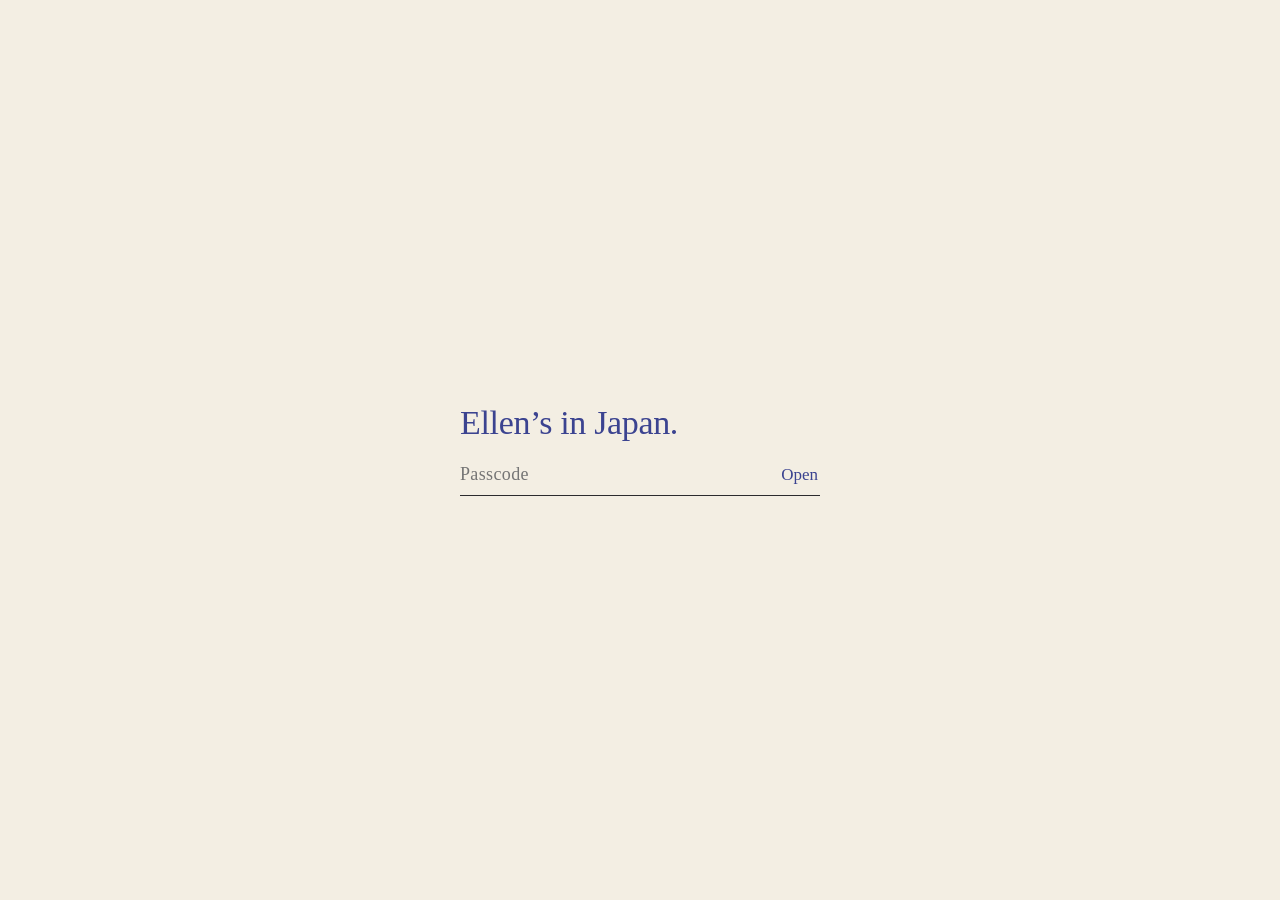
<file: index.html>
<!doctype html><html lang="en"><head><meta charset="utf-8"><meta name="viewport" content="width=device-width,initial-scale=1,viewport-fit=cover">
<title>Where's Ellen?</title><link rel="stylesheet" href="vendor/maplibre-gl.css?v=1794992412"><link rel="stylesheet" href="lib/base.css?v=1794992412"><link rel="stylesheet" href="e.css?v=1794992412"></head>
<body class="fe">
<header class="top"><span class="tag">Where’s Ellen?</span><span class="clocks"><button type="button" class="allph" id="allph" hidden></button><span>Tokyo <b id="tyo"></b><i>·</i>New York <b id="nyc"></b></span></span></header>
<main class="home" id="home">
  <section class="answer">
    <p class="day" id="day"></p>
    <h1 id="status"></h1>
    <p class="say" id="say"></p>
    <p class="next" id="nextrow"><span class="lab">Next</span><span id="nextsay"></span></p>
      </section>
  <section class="port" id="port">
    <div class="slot" id="slot"></div>
    <button type="button" class="portbtn" id="portbtn" aria-label="Open the map"></button>
    <p class="portcap"><button type="button" id="portlink">Open the map →</button></p>
  </section>
</main>
<section class="line" id="line" aria-label="The trip, stop by stop"><div class="rail"><i></i><em id="dot"></em></div><ol id="stations"></ol></section>
<p class="fine" id="fine"></p>
<div class="stage" id="stage"><div id="map"></div></div>
<div class="legend" id="legend" aria-hidden="true"><span><i class="lt"></i>Train</span><span><i class="lf"></i>Boat</span><span><i class="lp"></i>Flight</span><span><i class="lc"></i>Car or bus</span></div>
<nav class="dock" id="dock" hidden aria-label="Stops">
  <button type="button" class="back" id="back">← Home</button>
  <button type="button" class="step" id="prev" aria-label="Previous stop">‹</button>
  <ol class="dstations" id="dstations"></ol>
  <span class="dnow" id="dnow"></span>
  <button type="button" class="step" id="next" aria-label="Next stop">›</button>
  <button type="button" class="playb" id="play">Play</button>
</nav>
<aside class="card" id="card" hidden></aside>
<div id="gallery" class="gallery" hidden></div>
<div id="lightbox" class="lightbox" hidden></div>
<script src="vendor/maplibre-gl.js?v=1794992412"></script><script src="lib/util.js?v=1794992412"></script><script src="lib/model.js?v=1794992412"></script><script src="lib/map.js?v=1794992412"></script><script src="lib/seal.js?v=1794992412"></script><script src="lib/follow-ui.js?v=1794992412"></script><script src="e.js?v=1794992412"></script>
</body></html>
</file>
<file: vendor/maplibre-gl.css>
.maplibregl-map{font:12px/20px Helvetica Neue,Arial,Helvetica,sans-serif;overflow:hidden;position:relative;-webkit-tap-highlight-color:rgb(0 0 0/0)}.maplibregl-canvas{left:0;position:absolute;top:0}.maplibregl-map:fullscreen{height:100%;width:100%}.maplibregl-ctrl-group button.maplibregl-ctrl-compass{touch-action:none}.maplibregl-canvas-container.maplibregl-interactive,.maplibregl-ctrl-group button.maplibregl-ctrl-compass{cursor:grab;-webkit-user-select:none;-moz-user-select:none;user-select:none}.maplibregl-canvas-container.maplibregl-interactive.maplibregl-track-pointer{cursor:pointer}.maplibregl-canvas-container.maplibregl-interactive:active,.maplibregl-ctrl-group button.maplibregl-ctrl-compass:active{cursor:grabbing}.maplibregl-canvas-container.maplibregl-touch-zoom-rotate,.maplibregl-canvas-container.maplibregl-touch-zoom-rotate .maplibregl-canvas{touch-action:pan-x pan-y}.maplibregl-canvas-container.maplibregl-touch-drag-pan,.maplibregl-canvas-container.maplibregl-touch-drag-pan .maplibregl-canvas{touch-action:pinch-zoom}.maplibregl-canvas-container.maplibregl-touch-zoom-rotate.maplibregl-touch-drag-pan,.maplibregl-canvas-container.maplibregl-touch-zoom-rotate.maplibregl-touch-drag-pan .maplibregl-canvas{touch-action:none}.maplibregl-canvas-container.maplibregl-touch-drag-pan.maplibregl-cooperative-gestures,.maplibregl-canvas-container.maplibregl-touch-drag-pan.maplibregl-cooperative-gestures .maplibregl-canvas{touch-action:pan-x pan-y}.maplibregl-ctrl-bottom-left,.maplibregl-ctrl-bottom-right,.maplibregl-ctrl-top-left,.maplibregl-ctrl-top-right{pointer-events:none;position:absolute;z-index:2}.maplibregl-ctrl-top-left{left:0;top:0}.maplibregl-ctrl-top-right{right:0;top:0}.maplibregl-ctrl-bottom-left{bottom:0;left:0}.maplibregl-ctrl-bottom-right{bottom:0;right:0}.maplibregl-ctrl{clear:both;pointer-events:auto;transform:translate(0)}.maplibregl-ctrl-top-left .maplibregl-ctrl{float:left;margin:10px 0 0 10px}.maplibregl-ctrl-top-right .maplibregl-ctrl{float:right;margin:10px 10px 0 0}.maplibregl-ctrl-bottom-left .maplibregl-ctrl{float:left;margin:0 0 10px 10px}.maplibregl-ctrl-bottom-right .maplibregl-ctrl{float:right;margin:0 10px 10px 0}.maplibregl-ctrl-group{background:#fff;border-radius:4px}.maplibregl-ctrl-group:not(:empty){box-shadow:0 0 0 2px rgba(0,0,0,.1)}@media (forced-colors:active){.maplibregl-ctrl-group:not(:empty){box-shadow:0 0 0 2px ButtonText}}.maplibregl-ctrl-group button{background-color:transparent;border:0;box-sizing:border-box;cursor:pointer;display:block;height:29px;outline:none;padding:0;width:29px}.maplibregl-ctrl-group button+button{border-top:1px solid #ddd}.maplibregl-ctrl button .maplibregl-ctrl-icon{background-position:50%;background-repeat:no-repeat;display:block;height:100%;width:100%}@media (forced-colors:active){.maplibregl-ctrl-icon{background-color:transparent}.maplibregl-ctrl-group button+button{border-top:1px solid ButtonText}}.maplibregl-ctrl button::-moz-focus-inner{border:0;padding:0}.maplibregl-ctrl-attrib-button:focus,.maplibregl-ctrl-group button:focus{box-shadow:0 0 2px 2px #0096ff}.maplibregl-ctrl button:disabled{cursor:not-allowed}.maplibregl-ctrl button:disabled .maplibregl-ctrl-icon{opacity:.25}@media (hover:hover){.maplibregl-ctrl button:not(:disabled):hover{background-color:rgba(0,0,0,.05)}}.maplibregl-ctrl button:not(:disabled):active{background-color:rgba(0,0,0,.05)}.maplibregl-ctrl-group button:focus:focus-visible{box-shadow:0 0 2px 2px #0096ff}.maplibregl-ctrl-group button:focus:not(:focus-visible){box-shadow:none}.maplibregl-ctrl-group button:focus:first-child{border-radius:4px 4px 0 0}.maplibregl-ctrl-group button:focus:last-child{border-radius:0 0 4px 4px}.maplibregl-ctrl-group button:focus:only-child{border-radius:inherit}.maplibregl-ctrl button.maplibregl-ctrl-zoom-out .maplibregl-ctrl-icon{background-image:url("data:image/svg+xml;charset=utf-8,%3Csvg xmlns='http://www.w3.org/2000/svg' width='29' height='29' fill='%23333' viewBox='0 0 29 29'%3E%3Cpath d='M10 13c-.75 0-1.5.75-1.5 1.5S9.25 16 10 16h9c.75 0 1.5-.75 1.5-1.5S19.75 13 19 13z'/%3E%3C/svg%3E")}.maplibregl-ctrl button.maplibregl-ctrl-zoom-in .maplibregl-ctrl-icon{background-image:url("data:image/svg+xml;charset=utf-8,%3Csvg xmlns='http://www.w3.org/2000/svg' width='29' height='29' fill='%23333' viewBox='0 0 29 29'%3E%3Cpath d='M14.5 8.5c-.75 0-1.5.75-1.5 1.5v3h-3c-.75 0-1.5.75-1.5 1.5S9.25 16 10 16h3v3c0 .75.75 1.5 1.5 1.5S16 19.75 16 19v-3h3c.75 0 1.5-.75 1.5-1.5S19.75 13 19 13h-3v-3c0-.75-.75-1.5-1.5-1.5'/%3E%3C/svg%3E")}@media (forced-colors:active){.maplibregl-ctrl button.maplibregl-ctrl-zoom-out .maplibregl-ctrl-icon{background-image:url("data:image/svg+xml;charset=utf-8,%3Csvg xmlns='http://www.w3.org/2000/svg' width='29' height='29' fill='%23fff' viewBox='0 0 29 29'%3E%3Cpath d='M10 13c-.75 0-1.5.75-1.5 1.5S9.25 16 10 16h9c.75 0 1.5-.75 1.5-1.5S19.75 13 19 13z'/%3E%3C/svg%3E")}.maplibregl-ctrl button.maplibregl-ctrl-zoom-in .maplibregl-ctrl-icon{background-image:url("data:image/svg+xml;charset=utf-8,%3Csvg xmlns='http://www.w3.org/2000/svg' width='29' height='29' fill='%23fff' viewBox='0 0 29 29'%3E%3Cpath d='M14.5 8.5c-.75 0-1.5.75-1.5 1.5v3h-3c-.75 0-1.5.75-1.5 1.5S9.25 16 10 16h3v3c0 .75.75 1.5 1.5 1.5S16 19.75 16 19v-3h3c.75 0 1.5-.75 1.5-1.5S19.75 13 19 13h-3v-3c0-.75-.75-1.5-1.5-1.5'/%3E%3C/svg%3E")}}@media (forced-colors:active) and (prefers-color-scheme:light){.maplibregl-ctrl button.maplibregl-ctrl-zoom-out .maplibregl-ctrl-icon{background-image:url("data:image/svg+xml;charset=utf-8,%3Csvg xmlns='http://www.w3.org/2000/svg' width='29' height='29' viewBox='0 0 29 29'%3E%3Cpath d='M10 13c-.75 0-1.5.75-1.5 1.5S9.25 16 10 16h9c.75 0 1.5-.75 1.5-1.5S19.75 13 19 13z'/%3E%3C/svg%3E")}.maplibregl-ctrl button.maplibregl-ctrl-zoom-in .maplibregl-ctrl-icon{background-image:url("data:image/svg+xml;charset=utf-8,%3Csvg xmlns='http://www.w3.org/2000/svg' width='29' height='29' viewBox='0 0 29 29'%3E%3Cpath d='M14.5 8.5c-.75 0-1.5.75-1.5 1.5v3h-3c-.75 0-1.5.75-1.5 1.5S9.25 16 10 16h3v3c0 .75.75 1.5 1.5 1.5S16 19.75 16 19v-3h3c.75 0 1.5-.75 1.5-1.5S19.75 13 19 13h-3v-3c0-.75-.75-1.5-1.5-1.5'/%3E%3C/svg%3E")}}.maplibregl-ctrl button.maplibregl-ctrl-fullscreen .maplibregl-ctrl-icon{background-image:url("data:image/svg+xml;charset=utf-8,%3Csvg xmlns='http://www.w3.org/2000/svg' width='29' height='29' fill='%23333' viewBox='0 0 29 29'%3E%3Cpath d='M24 16v5.5c0 1.75-.75 2.5-2.5 2.5H16v-1l3-1.5-4-5.5 1-1 5.5 4 1.5-3zM6 16l1.5 3 5.5-4 1 1-4 5.5 3 1.5v1H7.5C5.75 24 5 23.25 5 21.5V16zm7-11v1l-3 1.5 4 5.5-1 1-5.5-4L6 13H5V7.5C5 5.75 5.75 5 7.5 5zm11 2.5c0-1.75-.75-2.5-2.5-2.5H16v1l3 1.5-4 5.5 1 1 5.5-4 1.5 3h1z'/%3E%3C/svg%3E")}.maplibregl-ctrl button.maplibregl-ctrl-shrink .maplibregl-ctrl-icon{background-image:url("data:image/svg+xml;charset=utf-8,%3Csvg xmlns='http://www.w3.org/2000/svg' width='29' height='29' viewBox='0 0 29 29'%3E%3Cpath d='M18.5 16c-1.75 0-2.5.75-2.5 2.5V24h1l1.5-3 5.5 4 1-1-4-5.5 3-1.5v-1zM13 18.5c0-1.75-.75-2.5-2.5-2.5H5v1l3 1.5L4 24l1 1 5.5-4 1.5 3h1zm3-8c0 1.75.75 2.5 2.5 2.5H24v-1l-3-1.5L25 5l-1-1-5.5 4L17 5h-1zM10.5 13c1.75 0 2.5-.75 2.5-2.5V5h-1l-1.5 3L5 4 4 5l4 5.5L5 12v1z'/%3E%3C/svg%3E")}@media (forced-colors:active){.maplibregl-ctrl button.maplibregl-ctrl-fullscreen .maplibregl-ctrl-icon{background-image:url("data:image/svg+xml;charset=utf-8,%3Csvg xmlns='http://www.w3.org/2000/svg' width='29' height='29' fill='%23fff' viewBox='0 0 29 29'%3E%3Cpath d='M24 16v5.5c0 1.75-.75 2.5-2.5 2.5H16v-1l3-1.5-4-5.5 1-1 5.5 4 1.5-3zM6 16l1.5 3 5.5-4 1 1-4 5.5 3 1.5v1H7.5C5.75 24 5 23.25 5 21.5V16zm7-11v1l-3 1.5 4 5.5-1 1-5.5-4L6 13H5V7.5C5 5.75 5.75 5 7.5 5zm11 2.5c0-1.75-.75-2.5-2.5-2.5H16v1l3 1.5-4 5.5 1 1 5.5-4 1.5 3h1z'/%3E%3C/svg%3E")}.maplibregl-ctrl button.maplibregl-ctrl-shrink .maplibregl-ctrl-icon{background-image:url("data:image/svg+xml;charset=utf-8,%3Csvg xmlns='http://www.w3.org/2000/svg' width='29' height='29' fill='%23fff' viewBox='0 0 29 29'%3E%3Cpath d='M18.5 16c-1.75 0-2.5.75-2.5 2.5V24h1l1.5-3 5.5 4 1-1-4-5.5 3-1.5v-1zM13 18.5c0-1.75-.75-2.5-2.5-2.5H5v1l3 1.5L4 24l1 1 5.5-4 1.5 3h1zm3-8c0 1.75.75 2.5 2.5 2.5H24v-1l-3-1.5L25 5l-1-1-5.5 4L17 5h-1zM10.5 13c1.75 0 2.5-.75 2.5-2.5V5h-1l-1.5 3L5 4 4 5l4 5.5L5 12v1z'/%3E%3C/svg%3E")}}@media (forced-colors:active) and (prefers-color-scheme:light){.maplibregl-ctrl button.maplibregl-ctrl-fullscreen .maplibregl-ctrl-icon{background-image:url("data:image/svg+xml;charset=utf-8,%3Csvg xmlns='http://www.w3.org/2000/svg' width='29' height='29' viewBox='0 0 29 29'%3E%3Cpath d='M24 16v5.5c0 1.75-.75 2.5-2.5 2.5H16v-1l3-1.5-4-5.5 1-1 5.5 4 1.5-3zM6 16l1.5 3 5.5-4 1 1-4 5.5 3 1.5v1H7.5C5.75 24 5 23.25 5 21.5V16zm7-11v1l-3 1.5 4 5.5-1 1-5.5-4L6 13H5V7.5C5 5.75 5.75 5 7.5 5zm11 2.5c0-1.75-.75-2.5-2.5-2.5H16v1l3 1.5-4 5.5 1 1 5.5-4 1.5 3h1z'/%3E%3C/svg%3E")}.maplibregl-ctrl button.maplibregl-ctrl-shrink .maplibregl-ctrl-icon{background-image:url("data:image/svg+xml;charset=utf-8,%3Csvg xmlns='http://www.w3.org/2000/svg' width='29' height='29' viewBox='0 0 29 29'%3E%3Cpath d='M18.5 16c-1.75 0-2.5.75-2.5 2.5V24h1l1.5-3 5.5 4 1-1-4-5.5 3-1.5v-1zM13 18.5c0-1.75-.75-2.5-2.5-2.5H5v1l3 1.5L4 24l1 1 5.5-4 1.5 3h1zm3-8c0 1.75.75 2.5 2.5 2.5H24v-1l-3-1.5L25 5l-1-1-5.5 4L17 5h-1zM10.5 13c1.75 0 2.5-.75 2.5-2.5V5h-1l-1.5 3L5 4 4 5l4 5.5L5 12v1z'/%3E%3C/svg%3E")}}.maplibregl-ctrl button.maplibregl-ctrl-compass .maplibregl-ctrl-icon{background-image:url("data:image/svg+xml;charset=utf-8,%3Csvg xmlns='http://www.w3.org/2000/svg' width='29' height='29' fill='%23333' viewBox='0 0 29 29'%3E%3Cpath d='m10.5 14 4-8 4 8z'/%3E%3Cpath fill='%23ccc' d='m10.5 16 4 8 4-8z'/%3E%3C/svg%3E")}@media (forced-colors:active){.maplibregl-ctrl button.maplibregl-ctrl-compass .maplibregl-ctrl-icon{background-image:url("data:image/svg+xml;charset=utf-8,%3Csvg xmlns='http://www.w3.org/2000/svg' width='29' height='29' fill='%23fff' viewBox='0 0 29 29'%3E%3Cpath d='m10.5 14 4-8 4 8z'/%3E%3Cpath fill='%23ccc' d='m10.5 16 4 8 4-8z'/%3E%3C/svg%3E")}}@media (forced-colors:active) and (prefers-color-scheme:light){.maplibregl-ctrl button.maplibregl-ctrl-compass .maplibregl-ctrl-icon{background-image:url("data:image/svg+xml;charset=utf-8,%3Csvg xmlns='http://www.w3.org/2000/svg' width='29' height='29' viewBox='0 0 29 29'%3E%3Cpath d='m10.5 14 4-8 4 8z'/%3E%3Cpath fill='%23ccc' d='m10.5 16 4 8 4-8z'/%3E%3C/svg%3E")}}.maplibregl-ctrl button.maplibregl-ctrl-globe .maplibregl-ctrl-icon{background-image:url("data:image/svg+xml;charset=utf-8,%3Csvg xmlns='http://www.w3.org/2000/svg' width='22' height='22' fill='none' stroke='%23333' viewBox='0 0 22 22'%3E%3Ccircle cx='11' cy='11' r='8.5'/%3E%3Cpath d='M17.5 11c0 4.819-3.02 8.5-6.5 8.5S4.5 15.819 4.5 11 7.52 2.5 11 2.5s6.5 3.681 6.5 8.5Z'/%3E%3Cpath d='M13.5 11c0 2.447-.331 4.64-.853 6.206-.262.785-.562 1.384-.872 1.777-.314.399-.58.517-.775.517s-.461-.118-.775-.517c-.31-.393-.61-.992-.872-1.777C8.831 15.64 8.5 13.446 8.5 11s.331-4.64.853-6.206c.262-.785.562-1.384.872-1.777.314-.399.58-.517.775-.517s.461.118.775.517c.31.393.61.992.872 1.777.522 1.565.853 3.76.853 6.206Z'/%3E%3Cpath d='M11 7.5c-1.909 0-3.622-.166-4.845-.428-.616-.132-1.08-.283-1.379-.434a1.3 1.3 0 0 1-.224-.138q.07-.058.224-.138c.299-.151.763-.302 1.379-.434C7.378 5.666 9.091 5.5 11 5.5s3.622.166 4.845.428c.616.132 1.08.283 1.379.434.105.053.177.1.224.138q-.07.058-.224.138c-.299.151-.763.302-1.379.434-1.223.262-2.936.428-4.845.428ZM4.486 6.436ZM11 16.5c-1.909 0-3.622-.166-4.845-.428-.616-.132-1.08-.283-1.379-.434a1.3 1.3 0 0 1-.224-.138 1.3 1.3 0 0 1 .224-.138c.299-.151.763-.302 1.379-.434C7.378 14.666 9.091 14.5 11 14.5s3.622.166 4.845.428c.616.132 1.08.283 1.379.434.105.053.177.1.224.138a1.3 1.3 0 0 1-.224.138c-.299.151-.763.302-1.379.434-1.223.262-2.936.428-4.845.428Zm-6.514-1.064ZM11 12.5c-2.46 0-4.672-.222-6.255-.574-.796-.177-1.406-.38-1.805-.59a1.5 1.5 0 0 1-.39-.272.3.3 0 0 1-.047-.064.3.3 0 0 1 .048-.064c.066-.073.189-.167.389-.272.399-.21 1.009-.413 1.805-.59C6.328 9.722 8.54 9.5 11 9.5s4.672.222 6.256.574c.795.177 1.405.38 1.804.59.2.105.323.2.39.272a.3.3 0 0 1 .047.064.3.3 0 0 1-.048.064 1.4 1.4 0 0 1-.389.272c-.399.21-1.009.413-1.804.59-1.584.352-3.796.574-6.256.574Zm-8.501-1.51v.002zm0 .018v.002zm17.002.002v-.002zm0-.018v-.002z'/%3E%3C/svg%3E")}.maplibregl-ctrl button.maplibregl-ctrl-globe-enabled .maplibregl-ctrl-icon{background-image:url("data:image/svg+xml;charset=utf-8,%3Csvg xmlns='http://www.w3.org/2000/svg' width='22' height='22' fill='none' stroke='%2333b5e5' viewBox='0 0 22 22'%3E%3Ccircle cx='11' cy='11' r='8.5'/%3E%3Cpath d='M17.5 11c0 4.819-3.02 8.5-6.5 8.5S4.5 15.819 4.5 11 7.52 2.5 11 2.5s6.5 3.681 6.5 8.5Z'/%3E%3Cpath d='M13.5 11c0 2.447-.331 4.64-.853 6.206-.262.785-.562 1.384-.872 1.777-.314.399-.58.517-.775.517s-.461-.118-.775-.517c-.31-.393-.61-.992-.872-1.777C8.831 15.64 8.5 13.446 8.5 11s.331-4.64.853-6.206c.262-.785.562-1.384.872-1.777.314-.399.58-.517.775-.517s.461.118.775.517c.31.393.61.992.872 1.777.522 1.565.853 3.76.853 6.206Z'/%3E%3Cpath d='M11 7.5c-1.909 0-3.622-.166-4.845-.428-.616-.132-1.08-.283-1.379-.434a1.3 1.3 0 0 1-.224-.138q.07-.058.224-.138c.299-.151.763-.302 1.379-.434C7.378 5.666 9.091 5.5 11 5.5s3.622.166 4.845.428c.616.132 1.08.283 1.379.434.105.053.177.1.224.138q-.07.058-.224.138c-.299.151-.763.302-1.379.434-1.223.262-2.936.428-4.845.428ZM4.486 6.436ZM11 16.5c-1.909 0-3.622-.166-4.845-.428-.616-.132-1.08-.283-1.379-.434a1.3 1.3 0 0 1-.224-.138 1.3 1.3 0 0 1 .224-.138c.299-.151.763-.302 1.379-.434C7.378 14.666 9.091 14.5 11 14.5s3.622.166 4.845.428c.616.132 1.08.283 1.379.434.105.053.177.1.224.138a1.3 1.3 0 0 1-.224.138c-.299.151-.763.302-1.379.434-1.223.262-2.936.428-4.845.428Zm-6.514-1.064ZM11 12.5c-2.46 0-4.672-.222-6.255-.574-.796-.177-1.406-.38-1.805-.59a1.5 1.5 0 0 1-.39-.272.3.3 0 0 1-.047-.064.3.3 0 0 1 .048-.064c.066-.073.189-.167.389-.272.399-.21 1.009-.413 1.805-.59C6.328 9.722 8.54 9.5 11 9.5s4.672.222 6.256.574c.795.177 1.405.38 1.804.59.2.105.323.2.39.272a.3.3 0 0 1 .047.064.3.3 0 0 1-.048.064 1.4 1.4 0 0 1-.389.272c-.399.21-1.009.413-1.804.59-1.584.352-3.796.574-6.256.574Zm-8.501-1.51v.002zm0 .018v.002zm17.002.002v-.002zm0-.018v-.002z'/%3E%3C/svg%3E")}.maplibregl-ctrl button.maplibregl-ctrl-terrain .maplibregl-ctrl-icon{background-image:url("data:image/svg+xml;charset=utf-8,%3Csvg xmlns='http://www.w3.org/2000/svg' width='22' height='22' fill='%23333' viewBox='0 0 22 22'%3E%3Cpath d='m1.754 13.406 4.453-4.851 3.09 3.09 3.281 3.277.969-.969-3.309-3.312 3.844-4.121 6.148 6.886h1.082v-.855l-7.207-8.07-4.84 5.187L6.169 6.57l-5.48 5.965v.871ZM.688 16.844h20.625v1.375H.688Zm0 0'/%3E%3C/svg%3E")}.maplibregl-ctrl button.maplibregl-ctrl-terrain-enabled .maplibregl-ctrl-icon{background-image:url("data:image/svg+xml;charset=utf-8,%3Csvg xmlns='http://www.w3.org/2000/svg' width='22' height='22' fill='%2333b5e5' viewBox='0 0 22 22'%3E%3Cpath d='m1.754 13.406 4.453-4.851 3.09 3.09 3.281 3.277.969-.969-3.309-3.312 3.844-4.121 6.148 6.886h1.082v-.855l-7.207-8.07-4.84 5.187L6.169 6.57l-5.48 5.965v.871ZM.688 16.844h20.625v1.375H.688Zm0 0'/%3E%3C/svg%3E")}.maplibregl-ctrl button.maplibregl-ctrl-geolocate .maplibregl-ctrl-icon{background-image:url("data:image/svg+xml;charset=utf-8,%3Csvg xmlns='http://www.w3.org/2000/svg' width='29' height='29' fill='%23333' viewBox='0 0 20 20'%3E%3Cpath d='M10 4C9 4 9 5 9 5v.1A5 5 0 0 0 5.1 9H5s-1 0-1 1 1 1 1 1h.1A5 5 0 0 0 9 14.9v.1s0 1 1 1 1-1 1-1v-.1a5 5 0 0 0 3.9-3.9h.1s1 0 1-1-1-1-1-1h-.1A5 5 0 0 0 11 5.1V5s0-1-1-1m0 2.5a3.5 3.5 0 1 1 0 7 3.5 3.5 0 1 1 0-7'/%3E%3Ccircle cx='10' cy='10' r='2'/%3E%3C/svg%3E")}.maplibregl-ctrl button.maplibregl-ctrl-geolocate:disabled .maplibregl-ctrl-icon{background-image:url("data:image/svg+xml;charset=utf-8,%3Csvg xmlns='http://www.w3.org/2000/svg' width='29' height='29' fill='%23aaa' viewBox='0 0 20 20'%3E%3Cpath d='M10 4C9 4 9 5 9 5v.1A5 5 0 0 0 5.1 9H5s-1 0-1 1 1 1 1 1h.1A5 5 0 0 0 9 14.9v.1s0 1 1 1 1-1 1-1v-.1a5 5 0 0 0 3.9-3.9h.1s1 0 1-1-1-1-1-1h-.1A5 5 0 0 0 11 5.1V5s0-1-1-1m0 2.5a3.5 3.5 0 1 1 0 7 3.5 3.5 0 1 1 0-7'/%3E%3Ccircle cx='10' cy='10' r='2'/%3E%3Cpath fill='red' d='m14 5 1 1-9 9-1-1z'/%3E%3C/svg%3E")}.maplibregl-ctrl button.maplibregl-ctrl-geolocate.maplibregl-ctrl-geolocate-active .maplibregl-ctrl-icon{background-image:url("data:image/svg+xml;charset=utf-8,%3Csvg xmlns='http://www.w3.org/2000/svg' width='29' height='29' fill='%2333b5e5' viewBox='0 0 20 20'%3E%3Cpath d='M10 4C9 4 9 5 9 5v.1A5 5 0 0 0 5.1 9H5s-1 0-1 1 1 1 1 1h.1A5 5 0 0 0 9 14.9v.1s0 1 1 1 1-1 1-1v-.1a5 5 0 0 0 3.9-3.9h.1s1 0 1-1-1-1-1-1h-.1A5 5 0 0 0 11 5.1V5s0-1-1-1m0 2.5a3.5 3.5 0 1 1 0 7 3.5 3.5 0 1 1 0-7'/%3E%3Ccircle cx='10' cy='10' r='2'/%3E%3C/svg%3E")}.maplibregl-ctrl button.maplibregl-ctrl-geolocate.maplibregl-ctrl-geolocate-active-error .maplibregl-ctrl-icon{background-image:url("data:image/svg+xml;charset=utf-8,%3Csvg xmlns='http://www.w3.org/2000/svg' width='29' height='29' fill='%23e58978' viewBox='0 0 20 20'%3E%3Cpath d='M10 4C9 4 9 5 9 5v.1A5 5 0 0 0 5.1 9H5s-1 0-1 1 1 1 1 1h.1A5 5 0 0 0 9 14.9v.1s0 1 1 1 1-1 1-1v-.1a5 5 0 0 0 3.9-3.9h.1s1 0 1-1-1-1-1-1h-.1A5 5 0 0 0 11 5.1V5s0-1-1-1m0 2.5a3.5 3.5 0 1 1 0 7 3.5 3.5 0 1 1 0-7'/%3E%3Ccircle cx='10' cy='10' r='2'/%3E%3C/svg%3E")}.maplibregl-ctrl button.maplibregl-ctrl-geolocate.maplibregl-ctrl-geolocate-background .maplibregl-ctrl-icon{background-image:url("data:image/svg+xml;charset=utf-8,%3Csvg xmlns='http://www.w3.org/2000/svg' width='29' height='29' fill='%2333b5e5' viewBox='0 0 20 20'%3E%3Cpath d='M10 4C9 4 9 5 9 5v.1A5 5 0 0 0 5.1 9H5s-1 0-1 1 1 1 1 1h.1A5 5 0 0 0 9 14.9v.1s0 1 1 1 1-1 1-1v-.1a5 5 0 0 0 3.9-3.9h.1s1 0 1-1-1-1-1-1h-.1A5 5 0 0 0 11 5.1V5s0-1-1-1m0 2.5a3.5 3.5 0 1 1 0 7 3.5 3.5 0 1 1 0-7'/%3E%3C/svg%3E")}.maplibregl-ctrl button.maplibregl-ctrl-geolocate.maplibregl-ctrl-geolocate-background-error .maplibregl-ctrl-icon{background-image:url("data:image/svg+xml;charset=utf-8,%3Csvg xmlns='http://www.w3.org/2000/svg' width='29' height='29' fill='%23e54e33' viewBox='0 0 20 20'%3E%3Cpath d='M10 4C9 4 9 5 9 5v.1A5 5 0 0 0 5.1 9H5s-1 0-1 1 1 1 1 1h.1A5 5 0 0 0 9 14.9v.1s0 1 1 1 1-1 1-1v-.1a5 5 0 0 0 3.9-3.9h.1s1 0 1-1-1-1-1-1h-.1A5 5 0 0 0 11 5.1V5s0-1-1-1m0 2.5a3.5 3.5 0 1 1 0 7 3.5 3.5 0 1 1 0-7'/%3E%3C/svg%3E")}.maplibregl-ctrl button.maplibregl-ctrl-geolocate.maplibregl-ctrl-geolocate-waiting .maplibregl-ctrl-icon{animation:maplibregl-spin 2s linear infinite}@media (forced-colors:active){.maplibregl-ctrl button.maplibregl-ctrl-geolocate .maplibregl-ctrl-icon{background-image:url("data:image/svg+xml;charset=utf-8,%3Csvg xmlns='http://www.w3.org/2000/svg' width='29' height='29' fill='%23fff' viewBox='0 0 20 20'%3E%3Cpath d='M10 4C9 4 9 5 9 5v.1A5 5 0 0 0 5.1 9H5s-1 0-1 1 1 1 1 1h.1A5 5 0 0 0 9 14.9v.1s0 1 1 1 1-1 1-1v-.1a5 5 0 0 0 3.9-3.9h.1s1 0 1-1-1-1-1-1h-.1A5 5 0 0 0 11 5.1V5s0-1-1-1m0 2.5a3.5 3.5 0 1 1 0 7 3.5 3.5 0 1 1 0-7'/%3E%3Ccircle cx='10' cy='10' r='2'/%3E%3C/svg%3E")}.maplibregl-ctrl button.maplibregl-ctrl-geolocate:disabled .maplibregl-ctrl-icon{background-image:url("data:image/svg+xml;charset=utf-8,%3Csvg xmlns='http://www.w3.org/2000/svg' width='29' height='29' fill='%23999' viewBox='0 0 20 20'%3E%3Cpath d='M10 4C9 4 9 5 9 5v.1A5 5 0 0 0 5.1 9H5s-1 0-1 1 1 1 1 1h.1A5 5 0 0 0 9 14.9v.1s0 1 1 1 1-1 1-1v-.1a5 5 0 0 0 3.9-3.9h.1s1 0 1-1-1-1-1-1h-.1A5 5 0 0 0 11 5.1V5s0-1-1-1m0 2.5a3.5 3.5 0 1 1 0 7 3.5 3.5 0 1 1 0-7'/%3E%3Ccircle cx='10' cy='10' r='2'/%3E%3Cpath fill='red' d='m14 5 1 1-9 9-1-1z'/%3E%3C/svg%3E")}.maplibregl-ctrl button.maplibregl-ctrl-geolocate.maplibregl-ctrl-geolocate-active .maplibregl-ctrl-icon{background-image:url("data:image/svg+xml;charset=utf-8,%3Csvg xmlns='http://www.w3.org/2000/svg' width='29' height='29' fill='%2333b5e5' viewBox='0 0 20 20'%3E%3Cpath d='M10 4C9 4 9 5 9 5v.1A5 5 0 0 0 5.1 9H5s-1 0-1 1 1 1 1 1h.1A5 5 0 0 0 9 14.9v.1s0 1 1 1 1-1 1-1v-.1a5 5 0 0 0 3.9-3.9h.1s1 0 1-1-1-1-1-1h-.1A5 5 0 0 0 11 5.1V5s0-1-1-1m0 2.5a3.5 3.5 0 1 1 0 7 3.5 3.5 0 1 1 0-7'/%3E%3Ccircle cx='10' cy='10' r='2'/%3E%3C/svg%3E")}.maplibregl-ctrl button.maplibregl-ctrl-geolocate.maplibregl-ctrl-geolocate-active-error .maplibregl-ctrl-icon{background-image:url("data:image/svg+xml;charset=utf-8,%3Csvg xmlns='http://www.w3.org/2000/svg' width='29' height='29' fill='%23e58978' viewBox='0 0 20 20'%3E%3Cpath d='M10 4C9 4 9 5 9 5v.1A5 5 0 0 0 5.1 9H5s-1 0-1 1 1 1 1 1h.1A5 5 0 0 0 9 14.9v.1s0 1 1 1 1-1 1-1v-.1a5 5 0 0 0 3.9-3.9h.1s1 0 1-1-1-1-1-1h-.1A5 5 0 0 0 11 5.1V5s0-1-1-1m0 2.5a3.5 3.5 0 1 1 0 7 3.5 3.5 0 1 1 0-7'/%3E%3Ccircle cx='10' cy='10' r='2'/%3E%3C/svg%3E")}.maplibregl-ctrl button.maplibregl-ctrl-geolocate.maplibregl-ctrl-geolocate-background .maplibregl-ctrl-icon{background-image:url("data:image/svg+xml;charset=utf-8,%3Csvg xmlns='http://www.w3.org/2000/svg' width='29' height='29' fill='%2333b5e5' viewBox='0 0 20 20'%3E%3Cpath d='M10 4C9 4 9 5 9 5v.1A5 5 0 0 0 5.1 9H5s-1 0-1 1 1 1 1 1h.1A5 5 0 0 0 9 14.9v.1s0 1 1 1 1-1 1-1v-.1a5 5 0 0 0 3.9-3.9h.1s1 0 1-1-1-1-1-1h-.1A5 5 0 0 0 11 5.1V5s0-1-1-1m0 2.5a3.5 3.5 0 1 1 0 7 3.5 3.5 0 1 1 0-7'/%3E%3C/svg%3E")}.maplibregl-ctrl button.maplibregl-ctrl-geolocate.maplibregl-ctrl-geolocate-background-error .maplibregl-ctrl-icon{background-image:url("data:image/svg+xml;charset=utf-8,%3Csvg xmlns='http://www.w3.org/2000/svg' width='29' height='29' fill='%23e54e33' viewBox='0 0 20 20'%3E%3Cpath d='M10 4C9 4 9 5 9 5v.1A5 5 0 0 0 5.1 9H5s-1 0-1 1 1 1 1 1h.1A5 5 0 0 0 9 14.9v.1s0 1 1 1 1-1 1-1v-.1a5 5 0 0 0 3.9-3.9h.1s1 0 1-1-1-1-1-1h-.1A5 5 0 0 0 11 5.1V5s0-1-1-1m0 2.5a3.5 3.5 0 1 1 0 7 3.5 3.5 0 1 1 0-7'/%3E%3C/svg%3E")}}@media (forced-colors:active) and (prefers-color-scheme:light){.maplibregl-ctrl button.maplibregl-ctrl-geolocate .maplibregl-ctrl-icon{background-image:url("data:image/svg+xml;charset=utf-8,%3Csvg xmlns='http://www.w3.org/2000/svg' width='29' height='29' viewBox='0 0 20 20'%3E%3Cpath d='M10 4C9 4 9 5 9 5v.1A5 5 0 0 0 5.1 9H5s-1 0-1 1 1 1 1 1h.1A5 5 0 0 0 9 14.9v.1s0 1 1 1 1-1 1-1v-.1a5 5 0 0 0 3.9-3.9h.1s1 0 1-1-1-1-1-1h-.1A5 5 0 0 0 11 5.1V5s0-1-1-1m0 2.5a3.5 3.5 0 1 1 0 7 3.5 3.5 0 1 1 0-7'/%3E%3Ccircle cx='10' cy='10' r='2'/%3E%3C/svg%3E")}.maplibregl-ctrl button.maplibregl-ctrl-geolocate:disabled .maplibregl-ctrl-icon{background-image:url("data:image/svg+xml;charset=utf-8,%3Csvg xmlns='http://www.w3.org/2000/svg' width='29' height='29' fill='%23666' viewBox='0 0 20 20'%3E%3Cpath d='M10 4C9 4 9 5 9 5v.1A5 5 0 0 0 5.1 9H5s-1 0-1 1 1 1 1 1h.1A5 5 0 0 0 9 14.9v.1s0 1 1 1 1-1 1-1v-.1a5 5 0 0 0 3.9-3.9h.1s1 0 1-1-1-1-1-1h-.1A5 5 0 0 0 11 5.1V5s0-1-1-1m0 2.5a3.5 3.5 0 1 1 0 7 3.5 3.5 0 1 1 0-7'/%3E%3Ccircle cx='10' cy='10' r='2'/%3E%3Cpath fill='red' d='m14 5 1 1-9 9-1-1z'/%3E%3C/svg%3E")}}@keyframes maplibregl-spin{0%{transform:rotate(0deg)}to{transform:rotate(1turn)}}a.maplibregl-ctrl-logo{background-image:url("data:image/svg+xml;charset=utf-8,%3Csvg xmlns='http://www.w3.org/2000/svg' width='88' height='23' fill='none'%3E%3Cpath fill='%23000' fill-opacity='.4' fill-rule='evenodd' d='M17.408 16.796h-1.827l2.501-12.095h.198l3.324 6.533.988 2.19.988-2.19 3.258-6.533h.181l2.6 12.095h-1.81l-1.218-5.644-.362-1.71-.658 1.71-2.929 5.644h-.098l-2.914-5.644-.757-1.71-.345 1.71zm1.958-3.42-.726 3.663a1.255 1.255 0 0 1-1.232 1.011h-1.827a1.255 1.255 0 0 1-1.229-1.509l2.501-12.095a1.255 1.255 0 0 1 1.23-1.001h.197a1.25 1.25 0 0 1 1.12.685l3.19 6.273 3.125-6.263a1.25 1.25 0 0 1 1.123-.695h.181a1.255 1.255 0 0 1 1.227.991l1.443 6.71a5 5 0 0 1 .314-.787l.009-.016a4.6 4.6 0 0 1 1.777-1.887c.782-.46 1.668-.667 2.611-.667a4.6 4.6 0 0 1 1.7.32l.306.134c.21-.16.474-.256.759-.256h1.694a1.255 1.255 0 0 1 1.212.925 1.255 1.255 0 0 1 1.212-.925h1.711c.284 0 .545.094.755.252.613-.3 1.312-.45 2.075-.45 1.356 0 2.557.445 3.482 1.4q.47.48.763 1.064V4.701a1.255 1.255 0 0 1 1.255-1.255h1.86A1.255 1.255 0 0 1 54.44 4.7v9.194h2.217c.19 0 .37.043.532.118v-4.77c0-.356.147-.678.385-.906a2.42 2.42 0 0 1-.682-1.71c0-.665.267-1.253.735-1.7a2.45 2.45 0 0 1 1.722-.674 2.43 2.43 0 0 1 1.705.675q.318.302.504.683V4.7a1.255 1.255 0 0 1 1.255-1.255h1.744A1.255 1.255 0 0 1 65.812 4.7v3.335a4.8 4.8 0 0 1 1.526-.246c.938 0 1.817.214 2.59.69a4.47 4.47 0 0 1 1.67 1.743v-.98a1.255 1.255 0 0 1 1.256-1.256h1.777c.233 0 .451.064.639.174a3.4 3.4 0 0 1 1.567-.372c.346 0 .861.02 1.285.232a1.25 1.25 0 0 1 .689 1.004 4.7 4.7 0 0 1 .853-.588c.795-.44 1.675-.647 2.61-.647 1.385 0 2.65.39 3.525 1.396.836.938 1.168 2.173 1.168 3.528q-.001.515-.056 1.051a1.255 1.255 0 0 1-.947 1.09l.408.952a1.255 1.255 0 0 1-.477 1.552c-.418.268-.92.463-1.458.612-.613.171-1.304.244-2.049.244-1.06 0-2.043-.207-2.886-.698l-.015-.008c-.798-.48-1.419-1.135-1.818-1.963l-.004-.008a5.8 5.8 0 0 1-.548-2.512q0-.429.053-.843a1.3 1.3 0 0 1-.333-.086l-.166-.004c-.223 0-.426.062-.643.228-.03.024-.142.139-.142.59v3.883a1.255 1.255 0 0 1-1.256 1.256h-1.777a1.255 1.255 0 0 1-1.256-1.256V15.69l-.032.057a4.8 4.8 0 0 1-1.86 1.833 5.04 5.04 0 0 1-2.484.634 4.5 4.5 0 0 1-1.935-.424 1.25 1.25 0 0 1-.764.258h-1.71a1.255 1.255 0 0 1-1.256-1.255V7.687a2.4 2.4 0 0 1-.428.625c.253.23.412.561.412.93v7.553a1.255 1.255 0 0 1-1.256 1.255h-1.843a1.25 1.25 0 0 1-.894-.373c-.228.23-.544.373-.894.373H51.32a1.255 1.255 0 0 1-1.256-1.255v-1.251l-.061.117a4.7 4.7 0 0 1-1.782 1.884 4.77 4.77 0 0 1-2.485.67 5.6 5.6 0 0 1-1.485-.188l.009 2.764a1.255 1.255 0 0 1-1.255 1.259h-1.729a1.255 1.255 0 0 1-1.255-1.255v-3.537a1.255 1.255 0 0 1-1.167.793h-1.679a1.25 1.25 0 0 1-.77-.263 4.5 4.5 0 0 1-1.945.429c-.885 0-1.724-.21-2.495-.632l-.017-.01a5 5 0 0 1-1.081-.836 1.255 1.255 0 0 1-1.254 1.312h-1.81a1.255 1.255 0 0 1-1.228-.99l-.782-3.625-2.044 3.939a1.25 1.25 0 0 1-1.115.676h-.098a1.25 1.25 0 0 1-1.116-.68l-2.061-3.994zM35.92 16.63l.207-.114.223-.15q.493-.356.735-.785l.061-.118.033 1.332h1.678V9.242h-1.694l-.033 1.267q-.133-.329-.526-.658l-.032-.028a3.2 3.2 0 0 0-.668-.428l-.27-.12a3.3 3.3 0 0 0-1.235-.23q-1.136-.001-1.974.493a3.36 3.36 0 0 0-1.3 1.382q-.445.89-.444 2.074 0 1.2.51 2.107a3.8 3.8 0 0 0 1.382 1.381 3.9 3.9 0 0 0 1.893.477q.795 0 1.455-.33zm-2.789-5.38q-.576.675-.575 1.762 0 1.102.559 1.794.576.675 1.645.675a2.25 2.25 0 0 0 .934-.19 2.2 2.2 0 0 0 .468-.29l.178-.161a2.2 2.2 0 0 0 .397-.561q.244-.5.244-1.15v-.115q0-.708-.296-1.267l-.043-.077a2.2 2.2 0 0 0-.633-.709l-.13-.086-.047-.028a2.1 2.1 0 0 0-1.073-.285q-1.052 0-1.629.692zm2.316 2.706c.163-.17.28-.407.28-.83v-.114c0-.292-.06-.508-.15-.68a.96.96 0 0 0-.353-.389.85.85 0 0 0-.464-.127c-.4 0-.56.114-.664.239l-.01.012c-.148.174-.275.45-.275.945 0 .506.122.801.27.99.097.11.266.224.68.224.303 0 .504-.09.687-.269zm7.545 1.705a2.6 2.6 0 0 0 .331.423q.319.33.755.548l.173.074q.65.255 1.49.255 1.02 0 1.844-.493a3.45 3.45 0 0 0 1.316-1.4q.493-.904.493-2.089 0-1.909-.988-2.913-.988-1.02-2.584-1.02-.898 0-1.575.347a3 3 0 0 0-.415.262l-.199.166a3.4 3.4 0 0 0-.64.82V9.242h-1.712v11.553h1.729l-.017-5.134zm.53-1.138q.206.29.48.5l.155.11.053.034q.51.296 1.119.297 1.07 0 1.645-.675.577-.69.576-1.762 0-1.119-.576-1.777-.558-.675-1.645-.675-.435 0-.835.16a2 2 0 0 0-.284.136 2 2 0 0 0-.363.254 2.2 2.2 0 0 0-.46.569l-.082.162a2.6 2.6 0 0 0-.213 1.072v.115q0 .707.296 1.267l.135.211zm.964-.818a1.1 1.1 0 0 0 .367.385.94.94 0 0 0 .476.118c.423 0 .59-.117.687-.23.159-.194.28-.478.28-.95 0-.53-.133-.8-.266-.952l-.021-.025c-.078-.094-.231-.221-.68-.221a1 1 0 0 0-.503.135l-.012.007a.86.86 0 0 0-.335.343c-.073.133-.132.324-.132.614v.115a1.4 1.4 0 0 0 .14.66zm15.7-6.222q.347-.346.346-.856a1.05 1.05 0 0 0-.345-.79 1.18 1.18 0 0 0-.84-.329q-.51 0-.855.33a1.05 1.05 0 0 0-.346.79q0 .51.346.855.345.346.856.346.51 0 .839-.346zm4.337 9.314.033-1.332q.191.403.59.747l.098.081a4 4 0 0 0 .316.224l.223.122a3.2 3.2 0 0 0 1.44.322 3.8 3.8 0 0 0 1.875-.477 3.5 3.5 0 0 0 1.382-1.366q.527-.89.526-2.09 0-1.184-.444-2.073a3.24 3.24 0 0 0-1.283-1.399q-.823-.51-1.942-.51a3.5 3.5 0 0 0-1.527.344l-.086.043-.165.09a3 3 0 0 0-.33.214q-.432.315-.656.707a2 2 0 0 0-.099.198l.082-1.283V4.701h-1.744v12.095zm.473-2.509a2.5 2.5 0 0 0 .566.7q.117.098.245.18l.144.08a2.1 2.1 0 0 0 .975.232q1.07 0 1.645-.675.576-.69.576-1.778 0-1.102-.576-1.777-.56-.691-1.645-.692a2.2 2.2 0 0 0-1.015.235q-.22.113-.415.282l-.15.142a2.1 2.1 0 0 0-.42.594q-.223.479-.223 1.1v.115q0 .705.293 1.26zm2.616-.293c.157-.191.28-.479.28-.967 0-.51-.13-.79-.276-.961l-.021-.026c-.082-.1-.232-.225-.67-.225a.87.87 0 0 0-.681.279l-.012.011c-.154.155-.274.38-.274.807v.115c0 .285.057.499.144.669a1.1 1.1 0 0 0 .367.405c.137.082.28.123.455.123.423 0 .59-.118.686-.23zm8.266-3.013q.345-.13.724-.14l.069-.002q.493 0 .642.099l.247-1.794q-.196-.099-.717-.099a2.3 2.3 0 0 0-.545.063 2 2 0 0 0-.411.148 2.2 2.2 0 0 0-.4.249 2.5 2.5 0 0 0-.485.499 2.7 2.7 0 0 0-.32.581l-.05.137v-1.48h-1.778v7.553h1.777v-3.884q0-.546.159-.943a1.5 1.5 0 0 1 .466-.636 2.5 2.5 0 0 1 .399-.253 2 2 0 0 1 .224-.099zm9.784 2.656.05-.922q0-1.743-.856-2.698-.838-.97-2.584-.97-1.119-.001-2.007.493a3.46 3.46 0 0 0-1.4 1.382q-.493.906-.493 2.106 0 1.07.428 1.975.428.89 1.332 1.432.906.526 2.255.526.973 0 1.668-.185l.044-.012.135-.04q.613-.184.984-.421l-.542-1.267q-.3.162-.642.274l-.297.087q-.51.131-1.3.131-.954 0-1.497-.444a1.6 1.6 0 0 1-.192-.193q-.366-.44-.512-1.234l-.004-.021zm-5.427-1.256-.003.022h3.752v-.138q-.011-.727-.288-1.118a1 1 0 0 0-.156-.176q-.46-.428-1.316-.428-.986 0-1.494.604-.379.45-.494 1.234zm-27.053 2.77V4.7h-1.86v12.095h5.333V15.15zm7.103-5.908v7.553h-1.843V9.242h1.843z'/%3E%3Cpath fill='%23fff' d='m19.63 11.151-.757-1.71-.345 1.71-1.12 5.644h-1.827L18.083 4.7h.197l3.325 6.533.988 2.19.988-2.19L26.839 4.7h.181l2.6 12.095h-1.81l-1.218-5.644-.362-1.71-.658 1.71-2.93 5.644h-.098l-2.913-5.644zm14.836 5.81q-1.02 0-1.893-.478a3.8 3.8 0 0 1-1.381-1.382q-.51-.906-.51-2.106 0-1.185.444-2.074a3.36 3.36 0 0 1 1.3-1.382q.839-.494 1.974-.494a3.3 3.3 0 0 1 1.234.231 3.3 3.3 0 0 1 .97.575q.396.33.527.659l.033-1.267h1.694v7.553H37.18l-.033-1.332q-.279.593-1.02 1.053a3.17 3.17 0 0 1-1.662.444zm.296-1.482q.938 0 1.58-.642.642-.66.642-1.711v-.115q0-.708-.296-1.267a2.2 2.2 0 0 0-.807-.872 2.1 2.1 0 0 0-1.119-.313q-1.053 0-1.629.692-.575.675-.575 1.76 0 1.103.559 1.795.577.675 1.645.675zm6.521-6.237h1.711v1.4q.906-1.597 2.83-1.597 1.596 0 2.584 1.02.988 1.005.988 2.914 0 1.185-.493 2.09a3.46 3.46 0 0 1-1.316 1.399 3.5 3.5 0 0 1-1.844.493q-.954 0-1.662-.329a2.67 2.67 0 0 1-1.086-.97l.017 5.134h-1.728zm4.048 6.22q1.07 0 1.645-.674.577-.69.576-1.762 0-1.119-.576-1.777-.558-.675-1.645-.675-.592 0-1.12.296-.51.28-.822.823-.296.527-.296 1.234v.115q0 .708.296 1.267.313.543.823.855.51.296 1.119.297z'/%3E%3Cpath fill='%23e1e3e9' d='M51.325 4.7h1.86v10.45h3.473v1.646h-5.333zm7.12 4.542h1.843v7.553h-1.843zm.905-1.415a1.16 1.16 0 0 1-.856-.346 1.17 1.17 0 0 1-.346-.856 1.05 1.05 0 0 1 .346-.79q.346-.329.856-.329.494 0 .839.33a1.05 1.05 0 0 1 .345.79 1.16 1.16 0 0 1-.345.855q-.33.346-.84.346zm7.875 9.133a3.17 3.17 0 0 1-1.662-.444q-.723-.46-1.004-1.053l-.033 1.332h-1.71V4.701h1.743v4.657l-.082 1.283q.279-.658 1.086-1.119a3.5 3.5 0 0 1 1.778-.477q1.119 0 1.942.51a3.24 3.24 0 0 1 1.283 1.4q.445.888.444 2.072 0 1.201-.526 2.09a3.5 3.5 0 0 1-1.382 1.366 3.8 3.8 0 0 1-1.876.477zm-.296-1.481q1.069 0 1.645-.675.577-.69.577-1.778 0-1.102-.577-1.776-.56-.691-1.645-.692a2.12 2.12 0 0 0-1.58.659q-.642.641-.642 1.694v.115q0 .71.296 1.267a2.4 2.4 0 0 0 .807.872 2.1 2.1 0 0 0 1.119.313zm5.927-6.237h1.777v1.481q.263-.757.856-1.217a2.14 2.14 0 0 1 1.349-.46q.527 0 .724.098l-.247 1.794q-.149-.099-.642-.099-.774 0-1.416.494-.626.493-.626 1.58v3.883h-1.777V9.242zm9.534 7.718q-1.35 0-2.255-.526-.904-.543-1.332-1.432a4.6 4.6 0 0 1-.428-1.975q0-1.2.493-2.106a3.46 3.46 0 0 1 1.4-1.382q.889-.495 2.007-.494 1.744 0 2.584.97.855.956.856 2.7 0 .444-.05.92h-5.43q.18 1.005.708 1.45.542.443 1.497.443.79 0 1.3-.131a4 4 0 0 0 .938-.362l.542 1.267q-.411.263-1.119.46-.708.198-1.711.197zm1.596-4.558q.016-1.02-.444-1.432-.46-.428-1.316-.428-1.728 0-1.991 1.86z'/%3E%3Cpath d='M5.074 15.948a.484.657 0 0 0-.486.659v1.84a.484.657 0 0 0 .486.659h4.101a.484.657 0 0 0 .486-.659v-1.84a.484.657 0 0 0-.486-.659zm3.56 1.16H5.617v.838h3.017z' style='fill:%23fff;fill-rule:evenodd;stroke-width:1.03600001'/%3E%3Cg style='stroke-width:1.12603545'%3E%3Cpath d='M-9.408-1.416c-3.833-.025-7.056 2.912-7.08 6.615-.02 3.08 1.653 4.832 3.107 6.268.903.892 1.721 1.74 2.32 2.902l-.525-.004c-.543-.003-.992.304-1.24.639a1.87 1.87 0 0 0-.362 1.121l-.011 1.877c-.003.402.104.787.347 1.125.244.338.688.653 1.23.656l4.142.028c.542.003.99-.306 1.238-.641a1.87 1.87 0 0 0 .363-1.121l.012-1.875a1.87 1.87 0 0 0-.348-1.127c-.243-.338-.688-.653-1.23-.656l-.518-.004c.597-1.145 1.425-1.983 2.348-2.87 1.473-1.414 3.18-3.149 3.2-6.226-.016-3.59-2.923-6.684-6.993-6.707m-.006 1.1v.002c3.274.02 5.92 2.532 5.9 5.6-.017 2.706-1.39 4.026-2.863 5.44-1.034.994-2.118 2.033-2.814 3.633-.018.041-.052.055-.075.065q-.013.004-.02.01a.34.34 0 0 1-.226.084.34.34 0 0 1-.224-.086l-.092-.077c-.699-1.615-1.768-2.669-2.781-3.67-1.454-1.435-2.797-2.762-2.78-5.478.02-3.067 2.7-5.545 5.975-5.523m-.02 2.826c-1.62-.01-2.944 1.315-2.955 2.96-.01 1.646 1.295 2.988 2.916 2.999h.002c1.621.01 2.943-1.316 2.953-2.961.011-1.646-1.294-2.988-2.916-2.998m-.005 1.1c1.017.006 1.829.83 1.822 1.89s-.83 1.874-1.848 1.867c-1.018-.006-1.829-.83-1.822-1.89s.83-1.874 1.848-1.868m-2.155 11.857 4.14.025c.271.002.49.305.487.676l-.013 1.875c-.003.37-.224.67-.495.668l-4.14-.025c-.27-.002-.487-.306-.485-.676l.012-1.875c.003-.37.224-.67.494-.668' style='color:%23000;font-style:normal;font-variant:normal;font-weight:400;font-stretch:normal;font-size:medium;line-height:normal;font-family:sans-serif;font-variant-ligatures:normal;font-variant-position:normal;font-variant-caps:normal;font-variant-numeric:normal;font-variant-alternates:normal;font-feature-settings:normal;text-indent:0;text-align:start;text-decoration:none;text-decoration-line:none;text-decoration-style:solid;text-decoration-color:%23000;letter-spacing:normal;word-spacing:normal;text-transform:none;writing-mode:lr-tb;direction:ltr;text-orientation:mixed;dominant-baseline:auto;baseline-shift:baseline;text-anchor:start;white-space:normal;shape-padding:0;clip-rule:evenodd;display:inline;overflow:visible;visibility:visible;opacity:1;isolation:auto;mix-blend-mode:normal;color-interpolation:sRGB;color-interpolation-filters:linearRGB;solid-color:%23000;solid-opacity:1;vector-effect:none;fill:%23000;fill-opacity:.4;fill-rule:evenodd;stroke:none;stroke-width:2.47727823;stroke-linecap:butt;stroke-linejoin:miter;stroke-miterlimit:4;stroke-dasharray:none;stroke-dashoffset:0;stroke-opacity:1;color-rendering:auto;image-rendering:auto;shape-rendering:auto;text-rendering:auto' transform='translate(15.553 2.85)scale(.88807)'/%3E%3Cpath d='M-9.415-.316C-12.69-.338-15.37 2.14-15.39 5.207c-.017 2.716 1.326 4.041 2.78 5.477 1.013 1 2.081 2.055 2.78 3.67l.092.076a.34.34 0 0 0 .225.086.34.34 0 0 0 .227-.083l.019-.01c.022-.009.057-.024.074-.064.697-1.6 1.78-2.64 2.814-3.634 1.473-1.414 2.847-2.733 2.864-5.44.02-3.067-2.627-5.58-5.901-5.601m-.057 8.784c1.621.011 2.944-1.315 2.955-2.96.01-1.646-1.295-2.988-2.916-2.999-1.622-.01-2.945 1.315-2.955 2.96s1.295 2.989 2.916 3' style='clip-rule:evenodd;fill:%23e1e3e9;fill-opacity:1;fill-rule:evenodd;stroke:none;stroke-width:2.47727823;stroke-miterlimit:4;stroke-dasharray:none;stroke-opacity:.4' transform='translate(15.553 2.85)scale(.88807)'/%3E%3Cpath d='M-11.594 15.465c-.27-.002-.492.297-.494.668l-.012 1.876c-.003.371.214.673.485.675l4.14.027c.271.002.492-.298.495-.668l.012-1.877c.003-.37-.215-.672-.485-.674z' style='clip-rule:evenodd;fill:%23fff;fill-opacity:1;fill-rule:evenodd;stroke:none;stroke-width:2.47727823;stroke-miterlimit:4;stroke-dasharray:none;stroke-opacity:.4' transform='translate(15.553 2.85)scale(.88807)'/%3E%3C/g%3E%3C/svg%3E");background-repeat:no-repeat;cursor:pointer;display:block;height:23px;margin:0 0 -4px -4px;overflow:hidden;width:88px}a.maplibregl-ctrl-logo.maplibregl-compact{width:14px}@media (forced-colors:active){a.maplibregl-ctrl-logo{background-color:transparent;background-image:url("data:image/svg+xml;charset=utf-8,%3Csvg xmlns='http://www.w3.org/2000/svg' width='88' height='23' fill='none'%3E%3Cpath fill='%23000' fill-opacity='.4' fill-rule='evenodd' d='M17.408 16.796h-1.827l2.501-12.095h.198l3.324 6.533.988 2.19.988-2.19 3.258-6.533h.181l2.6 12.095h-1.81l-1.218-5.644-.362-1.71-.658 1.71-2.929 5.644h-.098l-2.914-5.644-.757-1.71-.345 1.71zm1.958-3.42-.726 3.663a1.255 1.255 0 0 1-1.232 1.011h-1.827a1.255 1.255 0 0 1-1.229-1.509l2.501-12.095a1.255 1.255 0 0 1 1.23-1.001h.197a1.25 1.25 0 0 1 1.12.685l3.19 6.273 3.125-6.263a1.25 1.25 0 0 1 1.123-.695h.181a1.255 1.255 0 0 1 1.227.991l1.443 6.71a5 5 0 0 1 .314-.787l.009-.016a4.6 4.6 0 0 1 1.777-1.887c.782-.46 1.668-.667 2.611-.667a4.6 4.6 0 0 1 1.7.32l.306.134c.21-.16.474-.256.759-.256h1.694a1.255 1.255 0 0 1 1.212.925 1.255 1.255 0 0 1 1.212-.925h1.711c.284 0 .545.094.755.252.613-.3 1.312-.45 2.075-.45 1.356 0 2.557.445 3.482 1.4q.47.48.763 1.064V4.701a1.255 1.255 0 0 1 1.255-1.255h1.86A1.255 1.255 0 0 1 54.44 4.7v9.194h2.217c.19 0 .37.043.532.118v-4.77c0-.356.147-.678.385-.906a2.42 2.42 0 0 1-.682-1.71c0-.665.267-1.253.735-1.7a2.45 2.45 0 0 1 1.722-.674 2.43 2.43 0 0 1 1.705.675q.318.302.504.683V4.7a1.255 1.255 0 0 1 1.255-1.255h1.744A1.255 1.255 0 0 1 65.812 4.7v3.335a4.8 4.8 0 0 1 1.526-.246c.938 0 1.817.214 2.59.69a4.47 4.47 0 0 1 1.67 1.743v-.98a1.255 1.255 0 0 1 1.256-1.256h1.777c.233 0 .451.064.639.174a3.4 3.4 0 0 1 1.567-.372c.346 0 .861.02 1.285.232a1.25 1.25 0 0 1 .689 1.004 4.7 4.7 0 0 1 .853-.588c.795-.44 1.675-.647 2.61-.647 1.385 0 2.65.39 3.525 1.396.836.938 1.168 2.173 1.168 3.528q-.001.515-.056 1.051a1.255 1.255 0 0 1-.947 1.09l.408.952a1.255 1.255 0 0 1-.477 1.552c-.418.268-.92.463-1.458.612-.613.171-1.304.244-2.049.244-1.06 0-2.043-.207-2.886-.698l-.015-.008c-.798-.48-1.419-1.135-1.818-1.963l-.004-.008a5.8 5.8 0 0 1-.548-2.512q0-.429.053-.843a1.3 1.3 0 0 1-.333-.086l-.166-.004c-.223 0-.426.062-.643.228-.03.024-.142.139-.142.59v3.883a1.255 1.255 0 0 1-1.256 1.256h-1.777a1.255 1.255 0 0 1-1.256-1.256V15.69l-.032.057a4.8 4.8 0 0 1-1.86 1.833 5.04 5.04 0 0 1-2.484.634 4.5 4.5 0 0 1-1.935-.424 1.25 1.25 0 0 1-.764.258h-1.71a1.255 1.255 0 0 1-1.256-1.255V7.687a2.4 2.4 0 0 1-.428.625c.253.23.412.561.412.93v7.553a1.255 1.255 0 0 1-1.256 1.255h-1.843a1.25 1.25 0 0 1-.894-.373c-.228.23-.544.373-.894.373H51.32a1.255 1.255 0 0 1-1.256-1.255v-1.251l-.061.117a4.7 4.7 0 0 1-1.782 1.884 4.77 4.77 0 0 1-2.485.67 5.6 5.6 0 0 1-1.485-.188l.009 2.764a1.255 1.255 0 0 1-1.255 1.259h-1.729a1.255 1.255 0 0 1-1.255-1.255v-3.537a1.255 1.255 0 0 1-1.167.793h-1.679a1.25 1.25 0 0 1-.77-.263 4.5 4.5 0 0 1-1.945.429c-.885 0-1.724-.21-2.495-.632l-.017-.01a5 5 0 0 1-1.081-.836 1.255 1.255 0 0 1-1.254 1.312h-1.81a1.255 1.255 0 0 1-1.228-.99l-.782-3.625-2.044 3.939a1.25 1.25 0 0 1-1.115.676h-.098a1.25 1.25 0 0 1-1.116-.68l-2.061-3.994zM35.92 16.63l.207-.114.223-.15q.493-.356.735-.785l.061-.118.033 1.332h1.678V9.242h-1.694l-.033 1.267q-.133-.329-.526-.658l-.032-.028a3.2 3.2 0 0 0-.668-.428l-.27-.12a3.3 3.3 0 0 0-1.235-.23q-1.136-.001-1.974.493a3.36 3.36 0 0 0-1.3 1.382q-.445.89-.444 2.074 0 1.2.51 2.107a3.8 3.8 0 0 0 1.382 1.381 3.9 3.9 0 0 0 1.893.477q.795 0 1.455-.33zm-2.789-5.38q-.576.675-.575 1.762 0 1.102.559 1.794.576.675 1.645.675a2.25 2.25 0 0 0 .934-.19 2.2 2.2 0 0 0 .468-.29l.178-.161a2.2 2.2 0 0 0 .397-.561q.244-.5.244-1.15v-.115q0-.708-.296-1.267l-.043-.077a2.2 2.2 0 0 0-.633-.709l-.13-.086-.047-.028a2.1 2.1 0 0 0-1.073-.285q-1.052 0-1.629.692zm2.316 2.706c.163-.17.28-.407.28-.83v-.114c0-.292-.06-.508-.15-.68a.96.96 0 0 0-.353-.389.85.85 0 0 0-.464-.127c-.4 0-.56.114-.664.239l-.01.012c-.148.174-.275.45-.275.945 0 .506.122.801.27.99.097.11.266.224.68.224.303 0 .504-.09.687-.269zm7.545 1.705a2.6 2.6 0 0 0 .331.423q.319.33.755.548l.173.074q.65.255 1.49.255 1.02 0 1.844-.493a3.45 3.45 0 0 0 1.316-1.4q.493-.904.493-2.089 0-1.909-.988-2.913-.988-1.02-2.584-1.02-.898 0-1.575.347a3 3 0 0 0-.415.262l-.199.166a3.4 3.4 0 0 0-.64.82V9.242h-1.712v11.553h1.729l-.017-5.134zm.53-1.138q.206.29.48.5l.155.11.053.034q.51.296 1.119.297 1.07 0 1.645-.675.577-.69.576-1.762 0-1.119-.576-1.777-.558-.675-1.645-.675-.435 0-.835.16a2 2 0 0 0-.284.136 2 2 0 0 0-.363.254 2.2 2.2 0 0 0-.46.569l-.082.162a2.6 2.6 0 0 0-.213 1.072v.115q0 .707.296 1.267l.135.211zm.964-.818a1.1 1.1 0 0 0 .367.385.94.94 0 0 0 .476.118c.423 0 .59-.117.687-.23.159-.194.28-.478.28-.95 0-.53-.133-.8-.266-.952l-.021-.025c-.078-.094-.231-.221-.68-.221a1 1 0 0 0-.503.135l-.012.007a.86.86 0 0 0-.335.343c-.073.133-.132.324-.132.614v.115a1.4 1.4 0 0 0 .14.66zm15.7-6.222q.347-.346.346-.856a1.05 1.05 0 0 0-.345-.79 1.18 1.18 0 0 0-.84-.329q-.51 0-.855.33a1.05 1.05 0 0 0-.346.79q0 .51.346.855.345.346.856.346.51 0 .839-.346zm4.337 9.314.033-1.332q.191.403.59.747l.098.081a4 4 0 0 0 .316.224l.223.122a3.2 3.2 0 0 0 1.44.322 3.8 3.8 0 0 0 1.875-.477 3.5 3.5 0 0 0 1.382-1.366q.527-.89.526-2.09 0-1.184-.444-2.073a3.24 3.24 0 0 0-1.283-1.399q-.823-.51-1.942-.51a3.5 3.5 0 0 0-1.527.344l-.086.043-.165.09a3 3 0 0 0-.33.214q-.432.315-.656.707a2 2 0 0 0-.099.198l.082-1.283V4.701h-1.744v12.095zm.473-2.509a2.5 2.5 0 0 0 .566.7q.117.098.245.18l.144.08a2.1 2.1 0 0 0 .975.232q1.07 0 1.645-.675.576-.69.576-1.778 0-1.102-.576-1.777-.56-.691-1.645-.692a2.2 2.2 0 0 0-1.015.235q-.22.113-.415.282l-.15.142a2.1 2.1 0 0 0-.42.594q-.223.479-.223 1.1v.115q0 .705.293 1.26zm2.616-.293c.157-.191.28-.479.28-.967 0-.51-.13-.79-.276-.961l-.021-.026c-.082-.1-.232-.225-.67-.225a.87.87 0 0 0-.681.279l-.012.011c-.154.155-.274.38-.274.807v.115c0 .285.057.499.144.669a1.1 1.1 0 0 0 .367.405c.137.082.28.123.455.123.423 0 .59-.118.686-.23zm8.266-3.013q.345-.13.724-.14l.069-.002q.493 0 .642.099l.247-1.794q-.196-.099-.717-.099a2.3 2.3 0 0 0-.545.063 2 2 0 0 0-.411.148 2.2 2.2 0 0 0-.4.249 2.5 2.5 0 0 0-.485.499 2.7 2.7 0 0 0-.32.581l-.05.137v-1.48h-1.778v7.553h1.777v-3.884q0-.546.159-.943a1.5 1.5 0 0 1 .466-.636 2.5 2.5 0 0 1 .399-.253 2 2 0 0 1 .224-.099zm9.784 2.656.05-.922q0-1.743-.856-2.698-.838-.97-2.584-.97-1.119-.001-2.007.493a3.46 3.46 0 0 0-1.4 1.382q-.493.906-.493 2.106 0 1.07.428 1.975.428.89 1.332 1.432.906.526 2.255.526.973 0 1.668-.185l.044-.012.135-.04q.613-.184.984-.421l-.542-1.267q-.3.162-.642.274l-.297.087q-.51.131-1.3.131-.954 0-1.497-.444a1.6 1.6 0 0 1-.192-.193q-.366-.44-.512-1.234l-.004-.021zm-5.427-1.256-.003.022h3.752v-.138q-.011-.727-.288-1.118a1 1 0 0 0-.156-.176q-.46-.428-1.316-.428-.986 0-1.494.604-.379.45-.494 1.234zm-27.053 2.77V4.7h-1.86v12.095h5.333V15.15zm7.103-5.908v7.553h-1.843V9.242h1.843z'/%3E%3Cpath fill='%23fff' d='m19.63 11.151-.757-1.71-.345 1.71-1.12 5.644h-1.827L18.083 4.7h.197l3.325 6.533.988 2.19.988-2.19L26.839 4.7h.181l2.6 12.095h-1.81l-1.218-5.644-.362-1.71-.658 1.71-2.93 5.644h-.098l-2.913-5.644zm14.836 5.81q-1.02 0-1.893-.478a3.8 3.8 0 0 1-1.381-1.382q-.51-.906-.51-2.106 0-1.185.444-2.074a3.36 3.36 0 0 1 1.3-1.382q.839-.494 1.974-.494a3.3 3.3 0 0 1 1.234.231 3.3 3.3 0 0 1 .97.575q.396.33.527.659l.033-1.267h1.694v7.553H37.18l-.033-1.332q-.279.593-1.02 1.053a3.17 3.17 0 0 1-1.662.444zm.296-1.482q.938 0 1.58-.642.642-.66.642-1.711v-.115q0-.708-.296-1.267a2.2 2.2 0 0 0-.807-.872 2.1 2.1 0 0 0-1.119-.313q-1.053 0-1.629.692-.575.675-.575 1.76 0 1.103.559 1.795.577.675 1.645.675zm6.521-6.237h1.711v1.4q.906-1.597 2.83-1.597 1.596 0 2.584 1.02.988 1.005.988 2.914 0 1.185-.493 2.09a3.46 3.46 0 0 1-1.316 1.399 3.5 3.5 0 0 1-1.844.493q-.954 0-1.662-.329a2.67 2.67 0 0 1-1.086-.97l.017 5.134h-1.728zm4.048 6.22q1.07 0 1.645-.674.577-.69.576-1.762 0-1.119-.576-1.777-.558-.675-1.645-.675-.592 0-1.12.296-.51.28-.822.823-.296.527-.296 1.234v.115q0 .708.296 1.267.313.543.823.855.51.296 1.119.297z'/%3E%3Cpath fill='%23e1e3e9' d='M51.325 4.7h1.86v10.45h3.473v1.646h-5.333zm7.12 4.542h1.843v7.553h-1.843zm.905-1.415a1.16 1.16 0 0 1-.856-.346 1.17 1.17 0 0 1-.346-.856 1.05 1.05 0 0 1 .346-.79q.346-.329.856-.329.494 0 .839.33a1.05 1.05 0 0 1 .345.79 1.16 1.16 0 0 1-.345.855q-.33.346-.84.346zm7.875 9.133a3.17 3.17 0 0 1-1.662-.444q-.723-.46-1.004-1.053l-.033 1.332h-1.71V4.701h1.743v4.657l-.082 1.283q.279-.658 1.086-1.119a3.5 3.5 0 0 1 1.778-.477q1.119 0 1.942.51a3.24 3.24 0 0 1 1.283 1.4q.445.888.444 2.072 0 1.201-.526 2.09a3.5 3.5 0 0 1-1.382 1.366 3.8 3.8 0 0 1-1.876.477zm-.296-1.481q1.069 0 1.645-.675.577-.69.577-1.778 0-1.102-.577-1.776-.56-.691-1.645-.692a2.12 2.12 0 0 0-1.58.659q-.642.641-.642 1.694v.115q0 .71.296 1.267a2.4 2.4 0 0 0 .807.872 2.1 2.1 0 0 0 1.119.313zm5.927-6.237h1.777v1.481q.263-.757.856-1.217a2.14 2.14 0 0 1 1.349-.46q.527 0 .724.098l-.247 1.794q-.149-.099-.642-.099-.774 0-1.416.494-.626.493-.626 1.58v3.883h-1.777V9.242zm9.534 7.718q-1.35 0-2.255-.526-.904-.543-1.332-1.432a4.6 4.6 0 0 1-.428-1.975q0-1.2.493-2.106a3.46 3.46 0 0 1 1.4-1.382q.889-.495 2.007-.494 1.744 0 2.584.97.855.956.856 2.7 0 .444-.05.92h-5.43q.18 1.005.708 1.45.542.443 1.497.443.79 0 1.3-.131a4 4 0 0 0 .938-.362l.542 1.267q-.411.263-1.119.46-.708.198-1.711.197zm1.596-4.558q.016-1.02-.444-1.432-.46-.428-1.316-.428-1.728 0-1.991 1.86z'/%3E%3Cpath d='M5.074 15.948a.484.657 0 0 0-.486.659v1.84a.484.657 0 0 0 .486.659h4.101a.484.657 0 0 0 .486-.659v-1.84a.484.657 0 0 0-.486-.659zm3.56 1.16H5.617v.838h3.017z' style='fill:%23fff;fill-rule:evenodd;stroke-width:1.03600001'/%3E%3Cg style='stroke-width:1.12603545'%3E%3Cpath d='M-9.408-1.416c-3.833-.025-7.056 2.912-7.08 6.615-.02 3.08 1.653 4.832 3.107 6.268.903.892 1.721 1.74 2.32 2.902l-.525-.004c-.543-.003-.992.304-1.24.639a1.87 1.87 0 0 0-.362 1.121l-.011 1.877c-.003.402.104.787.347 1.125.244.338.688.653 1.23.656l4.142.028c.542.003.99-.306 1.238-.641a1.87 1.87 0 0 0 .363-1.121l.012-1.875a1.87 1.87 0 0 0-.348-1.127c-.243-.338-.688-.653-1.23-.656l-.518-.004c.597-1.145 1.425-1.983 2.348-2.87 1.473-1.414 3.18-3.149 3.2-6.226-.016-3.59-2.923-6.684-6.993-6.707m-.006 1.1v.002c3.274.02 5.92 2.532 5.9 5.6-.017 2.706-1.39 4.026-2.863 5.44-1.034.994-2.118 2.033-2.814 3.633-.018.041-.052.055-.075.065q-.013.004-.02.01a.34.34 0 0 1-.226.084.34.34 0 0 1-.224-.086l-.092-.077c-.699-1.615-1.768-2.669-2.781-3.67-1.454-1.435-2.797-2.762-2.78-5.478.02-3.067 2.7-5.545 5.975-5.523m-.02 2.826c-1.62-.01-2.944 1.315-2.955 2.96-.01 1.646 1.295 2.988 2.916 2.999h.002c1.621.01 2.943-1.316 2.953-2.961.011-1.646-1.294-2.988-2.916-2.998m-.005 1.1c1.017.006 1.829.83 1.822 1.89s-.83 1.874-1.848 1.867c-1.018-.006-1.829-.83-1.822-1.89s.83-1.874 1.848-1.868m-2.155 11.857 4.14.025c.271.002.49.305.487.676l-.013 1.875c-.003.37-.224.67-.495.668l-4.14-.025c-.27-.002-.487-.306-.485-.676l.012-1.875c.003-.37.224-.67.494-.668' style='color:%23000;font-style:normal;font-variant:normal;font-weight:400;font-stretch:normal;font-size:medium;line-height:normal;font-family:sans-serif;font-variant-ligatures:normal;font-variant-position:normal;font-variant-caps:normal;font-variant-numeric:normal;font-variant-alternates:normal;font-feature-settings:normal;text-indent:0;text-align:start;text-decoration:none;text-decoration-line:none;text-decoration-style:solid;text-decoration-color:%23000;letter-spacing:normal;word-spacing:normal;text-transform:none;writing-mode:lr-tb;direction:ltr;text-orientation:mixed;dominant-baseline:auto;baseline-shift:baseline;text-anchor:start;white-space:normal;shape-padding:0;clip-rule:evenodd;display:inline;overflow:visible;visibility:visible;opacity:1;isolation:auto;mix-blend-mode:normal;color-interpolation:sRGB;color-interpolation-filters:linearRGB;solid-color:%23000;solid-opacity:1;vector-effect:none;fill:%23000;fill-opacity:.4;fill-rule:evenodd;stroke:none;stroke-width:2.47727823;stroke-linecap:butt;stroke-linejoin:miter;stroke-miterlimit:4;stroke-dasharray:none;stroke-dashoffset:0;stroke-opacity:1;color-rendering:auto;image-rendering:auto;shape-rendering:auto;text-rendering:auto' transform='translate(15.553 2.85)scale(.88807)'/%3E%3Cpath d='M-9.415-.316C-12.69-.338-15.37 2.14-15.39 5.207c-.017 2.716 1.326 4.041 2.78 5.477 1.013 1 2.081 2.055 2.78 3.67l.092.076a.34.34 0 0 0 .225.086.34.34 0 0 0 .227-.083l.019-.01c.022-.009.057-.024.074-.064.697-1.6 1.78-2.64 2.814-3.634 1.473-1.414 2.847-2.733 2.864-5.44.02-3.067-2.627-5.58-5.901-5.601m-.057 8.784c1.621.011 2.944-1.315 2.955-2.96.01-1.646-1.295-2.988-2.916-2.999-1.622-.01-2.945 1.315-2.955 2.96s1.295 2.989 2.916 3' style='clip-rule:evenodd;fill:%23e1e3e9;fill-opacity:1;fill-rule:evenodd;stroke:none;stroke-width:2.47727823;stroke-miterlimit:4;stroke-dasharray:none;stroke-opacity:.4' transform='translate(15.553 2.85)scale(.88807)'/%3E%3Cpath d='M-11.594 15.465c-.27-.002-.492.297-.494.668l-.012 1.876c-.003.371.214.673.485.675l4.14.027c.271.002.492-.298.495-.668l.012-1.877c.003-.37-.215-.672-.485-.674z' style='clip-rule:evenodd;fill:%23fff;fill-opacity:1;fill-rule:evenodd;stroke:none;stroke-width:2.47727823;stroke-miterlimit:4;stroke-dasharray:none;stroke-opacity:.4' transform='translate(15.553 2.85)scale(.88807)'/%3E%3C/g%3E%3C/svg%3E")}}@media (forced-colors:active) and (prefers-color-scheme:light){a.maplibregl-ctrl-logo{background-image:url("data:image/svg+xml;charset=utf-8,%3Csvg xmlns='http://www.w3.org/2000/svg' width='88' height='23' fill='none'%3E%3Cpath fill='%23000' fill-opacity='.4' fill-rule='evenodd' d='M17.408 16.796h-1.827l2.501-12.095h.198l3.324 6.533.988 2.19.988-2.19 3.258-6.533h.181l2.6 12.095h-1.81l-1.218-5.644-.362-1.71-.658 1.71-2.929 5.644h-.098l-2.914-5.644-.757-1.71-.345 1.71zm1.958-3.42-.726 3.663a1.255 1.255 0 0 1-1.232 1.011h-1.827a1.255 1.255 0 0 1-1.229-1.509l2.501-12.095a1.255 1.255 0 0 1 1.23-1.001h.197a1.25 1.25 0 0 1 1.12.685l3.19 6.273 3.125-6.263a1.25 1.25 0 0 1 1.123-.695h.181a1.255 1.255 0 0 1 1.227.991l1.443 6.71a5 5 0 0 1 .314-.787l.009-.016a4.6 4.6 0 0 1 1.777-1.887c.782-.46 1.668-.667 2.611-.667a4.6 4.6 0 0 1 1.7.32l.306.134c.21-.16.474-.256.759-.256h1.694a1.255 1.255 0 0 1 1.212.925 1.255 1.255 0 0 1 1.212-.925h1.711c.284 0 .545.094.755.252.613-.3 1.312-.45 2.075-.45 1.356 0 2.557.445 3.482 1.4q.47.48.763 1.064V4.701a1.255 1.255 0 0 1 1.255-1.255h1.86A1.255 1.255 0 0 1 54.44 4.7v9.194h2.217c.19 0 .37.043.532.118v-4.77c0-.356.147-.678.385-.906a2.42 2.42 0 0 1-.682-1.71c0-.665.267-1.253.735-1.7a2.45 2.45 0 0 1 1.722-.674 2.43 2.43 0 0 1 1.705.675q.318.302.504.683V4.7a1.255 1.255 0 0 1 1.255-1.255h1.744A1.255 1.255 0 0 1 65.812 4.7v3.335a4.8 4.8 0 0 1 1.526-.246c.938 0 1.817.214 2.59.69a4.47 4.47 0 0 1 1.67 1.743v-.98a1.255 1.255 0 0 1 1.256-1.256h1.777c.233 0 .451.064.639.174a3.4 3.4 0 0 1 1.567-.372c.346 0 .861.02 1.285.232a1.25 1.25 0 0 1 .689 1.004 4.7 4.7 0 0 1 .853-.588c.795-.44 1.675-.647 2.61-.647 1.385 0 2.65.39 3.525 1.396.836.938 1.168 2.173 1.168 3.528q-.001.515-.056 1.051a1.255 1.255 0 0 1-.947 1.09l.408.952a1.255 1.255 0 0 1-.477 1.552c-.418.268-.92.463-1.458.612-.613.171-1.304.244-2.049.244-1.06 0-2.043-.207-2.886-.698l-.015-.008c-.798-.48-1.419-1.135-1.818-1.963l-.004-.008a5.8 5.8 0 0 1-.548-2.512q0-.429.053-.843a1.3 1.3 0 0 1-.333-.086l-.166-.004c-.223 0-.426.062-.643.228-.03.024-.142.139-.142.59v3.883a1.255 1.255 0 0 1-1.256 1.256h-1.777a1.255 1.255 0 0 1-1.256-1.256V15.69l-.032.057a4.8 4.8 0 0 1-1.86 1.833 5.04 5.04 0 0 1-2.484.634 4.5 4.5 0 0 1-1.935-.424 1.25 1.25 0 0 1-.764.258h-1.71a1.255 1.255 0 0 1-1.256-1.255V7.687a2.4 2.4 0 0 1-.428.625c.253.23.412.561.412.93v7.553a1.255 1.255 0 0 1-1.256 1.255h-1.843a1.25 1.25 0 0 1-.894-.373c-.228.23-.544.373-.894.373H51.32a1.255 1.255 0 0 1-1.256-1.255v-1.251l-.061.117a4.7 4.7 0 0 1-1.782 1.884 4.77 4.77 0 0 1-2.485.67 5.6 5.6 0 0 1-1.485-.188l.009 2.764a1.255 1.255 0 0 1-1.255 1.259h-1.729a1.255 1.255 0 0 1-1.255-1.255v-3.537a1.255 1.255 0 0 1-1.167.793h-1.679a1.25 1.25 0 0 1-.77-.263 4.5 4.5 0 0 1-1.945.429c-.885 0-1.724-.21-2.495-.632l-.017-.01a5 5 0 0 1-1.081-.836 1.255 1.255 0 0 1-1.254 1.312h-1.81a1.255 1.255 0 0 1-1.228-.99l-.782-3.625-2.044 3.939a1.25 1.25 0 0 1-1.115.676h-.098a1.25 1.25 0 0 1-1.116-.68l-2.061-3.994zM35.92 16.63l.207-.114.223-.15q.493-.356.735-.785l.061-.118.033 1.332h1.678V9.242h-1.694l-.033 1.267q-.133-.329-.526-.658l-.032-.028a3.2 3.2 0 0 0-.668-.428l-.27-.12a3.3 3.3 0 0 0-1.235-.23q-1.136-.001-1.974.493a3.36 3.36 0 0 0-1.3 1.382q-.445.89-.444 2.074 0 1.2.51 2.107a3.8 3.8 0 0 0 1.382 1.381 3.9 3.9 0 0 0 1.893.477q.795 0 1.455-.33zm-2.789-5.38q-.576.675-.575 1.762 0 1.102.559 1.794.576.675 1.645.675a2.25 2.25 0 0 0 .934-.19 2.2 2.2 0 0 0 .468-.29l.178-.161a2.2 2.2 0 0 0 .397-.561q.244-.5.244-1.15v-.115q0-.708-.296-1.267l-.043-.077a2.2 2.2 0 0 0-.633-.709l-.13-.086-.047-.028a2.1 2.1 0 0 0-1.073-.285q-1.052 0-1.629.692zm2.316 2.706c.163-.17.28-.407.28-.83v-.114c0-.292-.06-.508-.15-.68a.96.96 0 0 0-.353-.389.85.85 0 0 0-.464-.127c-.4 0-.56.114-.664.239l-.01.012c-.148.174-.275.45-.275.945 0 .506.122.801.27.99.097.11.266.224.68.224.303 0 .504-.09.687-.269zm7.545 1.705a2.6 2.6 0 0 0 .331.423q.319.33.755.548l.173.074q.65.255 1.49.255 1.02 0 1.844-.493a3.45 3.45 0 0 0 1.316-1.4q.493-.904.493-2.089 0-1.909-.988-2.913-.988-1.02-2.584-1.02-.898 0-1.575.347a3 3 0 0 0-.415.262l-.199.166a3.4 3.4 0 0 0-.64.82V9.242h-1.712v11.553h1.729l-.017-5.134zm.53-1.138q.206.29.48.5l.155.11.053.034q.51.296 1.119.297 1.07 0 1.645-.675.577-.69.576-1.762 0-1.119-.576-1.777-.558-.675-1.645-.675-.435 0-.835.16a2 2 0 0 0-.284.136 2 2 0 0 0-.363.254 2.2 2.2 0 0 0-.46.569l-.082.162a2.6 2.6 0 0 0-.213 1.072v.115q0 .707.296 1.267l.135.211zm.964-.818a1.1 1.1 0 0 0 .367.385.94.94 0 0 0 .476.118c.423 0 .59-.117.687-.23.159-.194.28-.478.28-.95 0-.53-.133-.8-.266-.952l-.021-.025c-.078-.094-.231-.221-.68-.221a1 1 0 0 0-.503.135l-.012.007a.86.86 0 0 0-.335.343c-.073.133-.132.324-.132.614v.115a1.4 1.4 0 0 0 .14.66zm15.7-6.222q.347-.346.346-.856a1.05 1.05 0 0 0-.345-.79 1.18 1.18 0 0 0-.84-.329q-.51 0-.855.33a1.05 1.05 0 0 0-.346.79q0 .51.346.855.345.346.856.346.51 0 .839-.346zm4.337 9.314.033-1.332q.191.403.59.747l.098.081a4 4 0 0 0 .316.224l.223.122a3.2 3.2 0 0 0 1.44.322 3.8 3.8 0 0 0 1.875-.477 3.5 3.5 0 0 0 1.382-1.366q.527-.89.526-2.09 0-1.184-.444-2.073a3.24 3.24 0 0 0-1.283-1.399q-.823-.51-1.942-.51a3.5 3.5 0 0 0-1.527.344l-.086.043-.165.09a3 3 0 0 0-.33.214q-.432.315-.656.707a2 2 0 0 0-.099.198l.082-1.283V4.701h-1.744v12.095zm.473-2.509a2.5 2.5 0 0 0 .566.7q.117.098.245.18l.144.08a2.1 2.1 0 0 0 .975.232q1.07 0 1.645-.675.576-.69.576-1.778 0-1.102-.576-1.777-.56-.691-1.645-.692a2.2 2.2 0 0 0-1.015.235q-.22.113-.415.282l-.15.142a2.1 2.1 0 0 0-.42.594q-.223.479-.223 1.1v.115q0 .705.293 1.26zm2.616-.293c.157-.191.28-.479.28-.967 0-.51-.13-.79-.276-.961l-.021-.026c-.082-.1-.232-.225-.67-.225a.87.87 0 0 0-.681.279l-.012.011c-.154.155-.274.38-.274.807v.115c0 .285.057.499.144.669a1.1 1.1 0 0 0 .367.405c.137.082.28.123.455.123.423 0 .59-.118.686-.23zm8.266-3.013q.345-.13.724-.14l.069-.002q.493 0 .642.099l.247-1.794q-.196-.099-.717-.099a2.3 2.3 0 0 0-.545.063 2 2 0 0 0-.411.148 2.2 2.2 0 0 0-.4.249 2.5 2.5 0 0 0-.485.499 2.7 2.7 0 0 0-.32.581l-.05.137v-1.48h-1.778v7.553h1.777v-3.884q0-.546.159-.943a1.5 1.5 0 0 1 .466-.636 2.5 2.5 0 0 1 .399-.253 2 2 0 0 1 .224-.099zm9.784 2.656.05-.922q0-1.743-.856-2.698-.838-.97-2.584-.97-1.119-.001-2.007.493a3.46 3.46 0 0 0-1.4 1.382q-.493.906-.493 2.106 0 1.07.428 1.975.428.89 1.332 1.432.906.526 2.255.526.973 0 1.668-.185l.044-.012.135-.04q.613-.184.984-.421l-.542-1.267q-.3.162-.642.274l-.297.087q-.51.131-1.3.131-.954 0-1.497-.444a1.6 1.6 0 0 1-.192-.193q-.366-.44-.512-1.234l-.004-.021zm-5.427-1.256-.003.022h3.752v-.138q-.011-.727-.288-1.118a1 1 0 0 0-.156-.176q-.46-.428-1.316-.428-.986 0-1.494.604-.379.45-.494 1.234zm-27.053 2.77V4.7h-1.86v12.095h5.333V15.15zm7.103-5.908v7.553h-1.843V9.242h1.843z'/%3E%3Cpath fill='%23fff' d='m19.63 11.151-.757-1.71-.345 1.71-1.12 5.644h-1.827L18.083 4.7h.197l3.325 6.533.988 2.19.988-2.19L26.839 4.7h.181l2.6 12.095h-1.81l-1.218-5.644-.362-1.71-.658 1.71-2.93 5.644h-.098l-2.913-5.644zm14.836 5.81q-1.02 0-1.893-.478a3.8 3.8 0 0 1-1.381-1.382q-.51-.906-.51-2.106 0-1.185.444-2.074a3.36 3.36 0 0 1 1.3-1.382q.839-.494 1.974-.494a3.3 3.3 0 0 1 1.234.231 3.3 3.3 0 0 1 .97.575q.396.33.527.659l.033-1.267h1.694v7.553H37.18l-.033-1.332q-.279.593-1.02 1.053a3.17 3.17 0 0 1-1.662.444zm.296-1.482q.938 0 1.58-.642.642-.66.642-1.711v-.115q0-.708-.296-1.267a2.2 2.2 0 0 0-.807-.872 2.1 2.1 0 0 0-1.119-.313q-1.053 0-1.629.692-.575.675-.575 1.76 0 1.103.559 1.795.577.675 1.645.675zm6.521-6.237h1.711v1.4q.906-1.597 2.83-1.597 1.596 0 2.584 1.02.988 1.005.988 2.914 0 1.185-.493 2.09a3.46 3.46 0 0 1-1.316 1.399 3.5 3.5 0 0 1-1.844.493q-.954 0-1.662-.329a2.67 2.67 0 0 1-1.086-.97l.017 5.134h-1.728zm4.048 6.22q1.07 0 1.645-.674.577-.69.576-1.762 0-1.119-.576-1.777-.558-.675-1.645-.675-.592 0-1.12.296-.51.28-.822.823-.296.527-.296 1.234v.115q0 .708.296 1.267.313.543.823.855.51.296 1.119.297z'/%3E%3Cpath fill='%23e1e3e9' d='M51.325 4.7h1.86v10.45h3.473v1.646h-5.333zm7.12 4.542h1.843v7.553h-1.843zm.905-1.415a1.16 1.16 0 0 1-.856-.346 1.17 1.17 0 0 1-.346-.856 1.05 1.05 0 0 1 .346-.79q.346-.329.856-.329.494 0 .839.33a1.05 1.05 0 0 1 .345.79 1.16 1.16 0 0 1-.345.855q-.33.346-.84.346zm7.875 9.133a3.17 3.17 0 0 1-1.662-.444q-.723-.46-1.004-1.053l-.033 1.332h-1.71V4.701h1.743v4.657l-.082 1.283q.279-.658 1.086-1.119a3.5 3.5 0 0 1 1.778-.477q1.119 0 1.942.51a3.24 3.24 0 0 1 1.283 1.4q.445.888.444 2.072 0 1.201-.526 2.09a3.5 3.5 0 0 1-1.382 1.366 3.8 3.8 0 0 1-1.876.477zm-.296-1.481q1.069 0 1.645-.675.577-.69.577-1.778 0-1.102-.577-1.776-.56-.691-1.645-.692a2.12 2.12 0 0 0-1.58.659q-.642.641-.642 1.694v.115q0 .71.296 1.267a2.4 2.4 0 0 0 .807.872 2.1 2.1 0 0 0 1.119.313zm5.927-6.237h1.777v1.481q.263-.757.856-1.217a2.14 2.14 0 0 1 1.349-.46q.527 0 .724.098l-.247 1.794q-.149-.099-.642-.099-.774 0-1.416.494-.626.493-.626 1.58v3.883h-1.777V9.242zm9.534 7.718q-1.35 0-2.255-.526-.904-.543-1.332-1.432a4.6 4.6 0 0 1-.428-1.975q0-1.2.493-2.106a3.46 3.46 0 0 1 1.4-1.382q.889-.495 2.007-.494 1.744 0 2.584.97.855.956.856 2.7 0 .444-.05.92h-5.43q.18 1.005.708 1.45.542.443 1.497.443.79 0 1.3-.131a4 4 0 0 0 .938-.362l.542 1.267q-.411.263-1.119.46-.708.198-1.711.197zm1.596-4.558q.016-1.02-.444-1.432-.46-.428-1.316-.428-1.728 0-1.991 1.86z'/%3E%3Cpath d='M5.074 15.948a.484.657 0 0 0-.486.659v1.84a.484.657 0 0 0 .486.659h4.101a.484.657 0 0 0 .486-.659v-1.84a.484.657 0 0 0-.486-.659zm3.56 1.16H5.617v.838h3.017z' style='fill:%23fff;fill-rule:evenodd;stroke-width:1.03600001'/%3E%3Cg style='stroke-width:1.12603545'%3E%3Cpath d='M-9.408-1.416c-3.833-.025-7.056 2.912-7.08 6.615-.02 3.08 1.653 4.832 3.107 6.268.903.892 1.721 1.74 2.32 2.902l-.525-.004c-.543-.003-.992.304-1.24.639a1.87 1.87 0 0 0-.362 1.121l-.011 1.877c-.003.402.104.787.347 1.125.244.338.688.653 1.23.656l4.142.028c.542.003.99-.306 1.238-.641a1.87 1.87 0 0 0 .363-1.121l.012-1.875a1.87 1.87 0 0 0-.348-1.127c-.243-.338-.688-.653-1.23-.656l-.518-.004c.597-1.145 1.425-1.983 2.348-2.87 1.473-1.414 3.18-3.149 3.2-6.226-.016-3.59-2.923-6.684-6.993-6.707m-.006 1.1v.002c3.274.02 5.92 2.532 5.9 5.6-.017 2.706-1.39 4.026-2.863 5.44-1.034.994-2.118 2.033-2.814 3.633-.018.041-.052.055-.075.065q-.013.004-.02.01a.34.34 0 0 1-.226.084.34.34 0 0 1-.224-.086l-.092-.077c-.699-1.615-1.768-2.669-2.781-3.67-1.454-1.435-2.797-2.762-2.78-5.478.02-3.067 2.7-5.545 5.975-5.523m-.02 2.826c-1.62-.01-2.944 1.315-2.955 2.96-.01 1.646 1.295 2.988 2.916 2.999h.002c1.621.01 2.943-1.316 2.953-2.961.011-1.646-1.294-2.988-2.916-2.998m-.005 1.1c1.017.006 1.829.83 1.822 1.89s-.83 1.874-1.848 1.867c-1.018-.006-1.829-.83-1.822-1.89s.83-1.874 1.848-1.868m-2.155 11.857 4.14.025c.271.002.49.305.487.676l-.013 1.875c-.003.37-.224.67-.495.668l-4.14-.025c-.27-.002-.487-.306-.485-.676l.012-1.875c.003-.37.224-.67.494-.668' style='color:%23000;font-style:normal;font-variant:normal;font-weight:400;font-stretch:normal;font-size:medium;line-height:normal;font-family:sans-serif;font-variant-ligatures:normal;font-variant-position:normal;font-variant-caps:normal;font-variant-numeric:normal;font-variant-alternates:normal;font-feature-settings:normal;text-indent:0;text-align:start;text-decoration:none;text-decoration-line:none;text-decoration-style:solid;text-decoration-color:%23000;letter-spacing:normal;word-spacing:normal;text-transform:none;writing-mode:lr-tb;direction:ltr;text-orientation:mixed;dominant-baseline:auto;baseline-shift:baseline;text-anchor:start;white-space:normal;shape-padding:0;clip-rule:evenodd;display:inline;overflow:visible;visibility:visible;opacity:1;isolation:auto;mix-blend-mode:normal;color-interpolation:sRGB;color-interpolation-filters:linearRGB;solid-color:%23000;solid-opacity:1;vector-effect:none;fill:%23000;fill-opacity:.4;fill-rule:evenodd;stroke:none;stroke-width:2.47727823;stroke-linecap:butt;stroke-linejoin:miter;stroke-miterlimit:4;stroke-dasharray:none;stroke-dashoffset:0;stroke-opacity:1;color-rendering:auto;image-rendering:auto;shape-rendering:auto;text-rendering:auto' transform='translate(15.553 2.85)scale(.88807)'/%3E%3Cpath d='M-9.415-.316C-12.69-.338-15.37 2.14-15.39 5.207c-.017 2.716 1.326 4.041 2.78 5.477 1.013 1 2.081 2.055 2.78 3.67l.092.076a.34.34 0 0 0 .225.086.34.34 0 0 0 .227-.083l.019-.01c.022-.009.057-.024.074-.064.697-1.6 1.78-2.64 2.814-3.634 1.473-1.414 2.847-2.733 2.864-5.44.02-3.067-2.627-5.58-5.901-5.601m-.057 8.784c1.621.011 2.944-1.315 2.955-2.96.01-1.646-1.295-2.988-2.916-2.999-1.622-.01-2.945 1.315-2.955 2.96s1.295 2.989 2.916 3' style='clip-rule:evenodd;fill:%23e1e3e9;fill-opacity:1;fill-rule:evenodd;stroke:none;stroke-width:2.47727823;stroke-miterlimit:4;stroke-dasharray:none;stroke-opacity:.4' transform='translate(15.553 2.85)scale(.88807)'/%3E%3Cpath d='M-11.594 15.465c-.27-.002-.492.297-.494.668l-.012 1.876c-.003.371.214.673.485.675l4.14.027c.271.002.492-.298.495-.668l.012-1.877c.003-.37-.215-.672-.485-.674z' style='clip-rule:evenodd;fill:%23fff;fill-opacity:1;fill-rule:evenodd;stroke:none;stroke-width:2.47727823;stroke-miterlimit:4;stroke-dasharray:none;stroke-opacity:.4' transform='translate(15.553 2.85)scale(.88807)'/%3E%3C/g%3E%3C/svg%3E")}}.maplibregl-ctrl.maplibregl-ctrl-attrib{background-color:hsla(0,0%,100%,.5);margin:0;padding:0 5px}@media screen{.maplibregl-ctrl-attrib.maplibregl-compact{background-color:#fff;border-radius:12px;box-sizing:content-box;color:#000;margin:10px;min-height:20px;padding:2px 24px 2px 0;position:relative}.maplibregl-ctrl-attrib.maplibregl-compact-show{padding:2px 28px 2px 8px;visibility:visible}.maplibregl-ctrl-bottom-left>.maplibregl-ctrl-attrib.maplibregl-compact-show,.maplibregl-ctrl-top-left>.maplibregl-ctrl-attrib.maplibregl-compact-show{border-radius:12px;padding:2px 8px 2px 28px}.maplibregl-ctrl-attrib.maplibregl-compact .maplibregl-ctrl-attrib-inner{display:none}.maplibregl-ctrl-attrib-button{background-color:hsla(0,0%,100%,.5);background-image:url("data:image/svg+xml;charset=utf-8,%3Csvg xmlns='http://www.w3.org/2000/svg' width='24' height='24' fill-rule='evenodd' viewBox='0 0 20 20'%3E%3Cpath d='M4 10a6 6 0 1 0 12 0 6 6 0 1 0-12 0m5-3a1 1 0 1 0 2 0 1 1 0 1 0-2 0m0 3a1 1 0 1 1 2 0v3a1 1 0 1 1-2 0'/%3E%3C/svg%3E");border:0;border-radius:12px;box-sizing:border-box;cursor:pointer;display:none;height:24px;outline:none;position:absolute;right:0;top:0;width:24px}.maplibregl-ctrl-attrib summary.maplibregl-ctrl-attrib-button{-webkit-appearance:none;-moz-appearance:none;appearance:none;list-style:none}.maplibregl-ctrl-attrib summary.maplibregl-ctrl-attrib-button::-webkit-details-marker{display:none}.maplibregl-ctrl-bottom-left .maplibregl-ctrl-attrib-button,.maplibregl-ctrl-top-left .maplibregl-ctrl-attrib-button{left:0}.maplibregl-ctrl-attrib.maplibregl-compact .maplibregl-ctrl-attrib-button,.maplibregl-ctrl-attrib.maplibregl-compact-show .maplibregl-ctrl-attrib-inner{display:block}.maplibregl-ctrl-attrib.maplibregl-compact-show .maplibregl-ctrl-attrib-button{background-color:rgba(0,0,0,.05)}.maplibregl-ctrl-bottom-right>.maplibregl-ctrl-attrib.maplibregl-compact:after{bottom:0;right:0}.maplibregl-ctrl-top-right>.maplibregl-ctrl-attrib.maplibregl-compact:after{right:0;top:0}.maplibregl-ctrl-top-left>.maplibregl-ctrl-attrib.maplibregl-compact:after{left:0;top:0}.maplibregl-ctrl-bottom-left>.maplibregl-ctrl-attrib.maplibregl-compact:after{bottom:0;left:0}}@media screen and (forced-colors:active){.maplibregl-ctrl-attrib.maplibregl-compact:after{background-image:url("data:image/svg+xml;charset=utf-8,%3Csvg xmlns='http://www.w3.org/2000/svg' width='24' height='24' fill='%23fff' fill-rule='evenodd' viewBox='0 0 20 20'%3E%3Cpath d='M4 10a6 6 0 1 0 12 0 6 6 0 1 0-12 0m5-3a1 1 0 1 0 2 0 1 1 0 1 0-2 0m0 3a1 1 0 1 1 2 0v3a1 1 0 1 1-2 0'/%3E%3C/svg%3E")}}@media screen and (forced-colors:active) and (prefers-color-scheme:light){.maplibregl-ctrl-attrib.maplibregl-compact:after{background-image:url("data:image/svg+xml;charset=utf-8,%3Csvg xmlns='http://www.w3.org/2000/svg' width='24' height='24' fill-rule='evenodd' viewBox='0 0 20 20'%3E%3Cpath d='M4 10a6 6 0 1 0 12 0 6 6 0 1 0-12 0m5-3a1 1 0 1 0 2 0 1 1 0 1 0-2 0m0 3a1 1 0 1 1 2 0v3a1 1 0 1 1-2 0'/%3E%3C/svg%3E")}}.maplibregl-ctrl-attrib a{color:rgba(0,0,0,.75);text-decoration:none}.maplibregl-ctrl-attrib a:hover{color:inherit;text-decoration:underline}.maplibregl-attrib-empty{display:none}.maplibregl-ctrl-scale{background-color:hsla(0,0%,100%,.75);border:2px solid #333;border-top:#333;box-sizing:border-box;color:#333;font-size:10px;padding:0 5px;white-space:nowrap}.maplibregl-popup{display:flex;left:0;pointer-events:none;position:absolute;top:0;will-change:transform}.maplibregl-popup-anchor-top,.maplibregl-popup-anchor-top-left,.maplibregl-popup-anchor-top-right{flex-direction:column}.maplibregl-popup-anchor-bottom,.maplibregl-popup-anchor-bottom-left,.maplibregl-popup-anchor-bottom-right{flex-direction:column-reverse}.maplibregl-popup-anchor-left{flex-direction:row}.maplibregl-popup-anchor-right{flex-direction:row-reverse}.maplibregl-popup-tip{border:10px solid transparent;height:0;width:0;z-index:1}.maplibregl-popup-anchor-top .maplibregl-popup-tip{align-self:center;border-bottom-color:#fff;border-top:none}.maplibregl-popup-anchor-top-left .maplibregl-popup-tip{align-self:flex-start;border-bottom-color:#fff;border-left:none;border-top:none}.maplibregl-popup-anchor-top-right .maplibregl-popup-tip{align-self:flex-end;border-bottom-color:#fff;border-right:none;border-top:none}.maplibregl-popup-anchor-bottom .maplibregl-popup-tip{align-self:center;border-bottom:none;border-top-color:#fff}.maplibregl-popup-anchor-bottom-left .maplibregl-popup-tip{align-self:flex-start;border-bottom:none;border-left:none;border-top-color:#fff}.maplibregl-popup-anchor-bottom-right .maplibregl-popup-tip{align-self:flex-end;border-bottom:none;border-right:none;border-top-color:#fff}.maplibregl-popup-anchor-left .maplibregl-popup-tip{align-self:center;border-left:none;border-right-color:#fff}.maplibregl-popup-anchor-right .maplibregl-popup-tip{align-self:center;border-left-color:#fff;border-right:none}[dir=rtl] .maplibregl-popup-anchor-left{flex-direction:row-reverse}[dir=rtl] .maplibregl-popup-anchor-right{flex-direction:row}[dir=rtl] .maplibregl-popup-anchor-top-left .maplibregl-popup-tip{align-self:flex-end}[dir=rtl] .maplibregl-popup-anchor-top-right .maplibregl-popup-tip{align-self:flex-start}[dir=rtl] .maplibregl-popup-anchor-bottom-left .maplibregl-popup-tip{align-self:flex-end}[dir=rtl] .maplibregl-popup-anchor-bottom-right .maplibregl-popup-tip{align-self:flex-start}.maplibregl-popup-close-button{background-color:transparent;border:0;border-radius:0 3px 0 0;cursor:pointer;position:absolute;right:0;top:0}.maplibregl-popup-close-button:hover{background-color:rgba(0,0,0,.05)}.maplibregl-popup-content{background:#fff;border-radius:3px;box-shadow:0 1px 2px rgba(0,0,0,.1);padding:15px 10px;pointer-events:auto;position:relative}.maplibregl-popup-anchor-top-left .maplibregl-popup-content{border-top-left-radius:0}.maplibregl-popup-anchor-top-right .maplibregl-popup-content{border-top-right-radius:0}.maplibregl-popup-anchor-bottom-left .maplibregl-popup-content{border-bottom-left-radius:0}.maplibregl-popup-anchor-bottom-right .maplibregl-popup-content{border-bottom-right-radius:0}.maplibregl-popup-track-pointer{display:none}.maplibregl-popup-track-pointer *{pointer-events:none;-webkit-user-select:none;-moz-user-select:none;user-select:none}.maplibregl-map:hover .maplibregl-popup-track-pointer{display:flex}.maplibregl-map:active .maplibregl-popup-track-pointer{display:none}.maplibregl-marker{left:0;position:absolute;top:0;transition:opacity .2s;will-change:transform}.maplibregl-user-location-dot,.maplibregl-user-location-dot:before{background-color:#1da1f2;border-radius:50%;height:15px;width:15px}.maplibregl-user-location-dot:before{animation:maplibregl-user-location-dot-pulse 2s infinite;content:"";position:absolute}.maplibregl-user-location-dot:after{border:2px solid #fff;border-radius:50%;box-shadow:0 0 3px rgba(0,0,0,.35);box-sizing:border-box;content:"";height:19px;left:-2px;position:absolute;top:-2px;width:19px}@media (prefers-reduced-motion:reduce){.maplibregl-user-location-dot:before{animation:none}}@keyframes maplibregl-user-location-dot-pulse{0%{opacity:1;transform:scale(1)}70%{opacity:0;transform:scale(3)}to{opacity:0;transform:scale(1)}}.maplibregl-user-location-dot-stale{background-color:#aaa}.maplibregl-user-location-dot-stale:after{display:none}.maplibregl-user-location-accuracy-circle{background-color:#1da1f233;border-radius:100%;height:1px;width:1px}.maplibregl-crosshair,.maplibregl-crosshair .maplibregl-interactive,.maplibregl-crosshair .maplibregl-interactive:active{cursor:crosshair}.maplibregl-boxzoom{background:#fff;border:2px dotted #202020;height:0;left:0;opacity:.5;position:absolute;top:0;width:0}.maplibregl-cooperative-gesture-screen{align-items:center;background:rgba(0,0,0,.4);color:#fff;display:flex;font-size:1.4em;inset:0;justify-content:center;line-height:1.2;opacity:0;padding:1rem;pointer-events:none;position:absolute;transition:opacity 1s ease 1s;z-index:99999}.maplibregl-cooperative-gesture-screen.maplibregl-show{opacity:1;transition:opacity .05s}.maplibregl-cooperative-gesture-screen .maplibregl-mobile-message{display:none}@media (hover:none),(pointer:coarse){.maplibregl-cooperative-gesture-screen .maplibregl-desktop-message{display:none}.maplibregl-cooperative-gesture-screen .maplibregl-mobile-message{display:block}}.maplibregl-pseudo-fullscreen{height:100%!important;left:0!important;position:fixed!important;top:0!important;width:100%!important;z-index:99999}
</file>
<file: e.css>
/* Follow E, Benesse: cream paper, one indigo, serif everywhere, hairlines not boxes. From Ellen's Benesse House photos (Nov 9). */
:root{--bg:#f3eee3;--bg2:#ece6d8;--blue:#3b4390;--ink:#2b2b2e;--ink2:#6e6a5e;--rule:#d8d2c4;
--serif:"Iowan Old Style","Palatino","Palatino Linotype","Book Antiqua",Georgia,serif;--sans:"Avenir Next","Helvetica Neue",system-ui,sans-serif;
--paper:#f3eee3;--paper2:#ece6d8;--gate-bg:#f3eee3;--gate-ink:#2b2b2e}
html:has(body.fe){background:var(--bg)}
body.fe{background:var(--bg);color:var(--ink);font-family:var(--serif);min-height:100%;overflow-x:hidden}
.fe #gate h1{color:var(--blue)}
/* header */
.top{display:flex;justify-content:space-between;align-items:baseline;padding:22px 40px 18px;border-bottom:1px solid var(--rule)}
.tag{font-size:17px;color:var(--blue)}
.clocks{font-size:14px;color:var(--ink2)}
.clocks b{font-weight:400;color:var(--ink);margin-left:6px}
.clocks i{font-style:normal;margin:0 12px;color:var(--rule)}
/* home: the answer, the map plate */
.home{display:grid;grid-template-columns:minmax(0,1fr) minmax(300px,440px);grid-template-areas:"a p" "l p";column-gap:64px;row-gap:0;align-items:start;padding:72px 40px 28px;max-width:1240px;margin:0 auto}
.home .answer{grid-area:a}.home .port{grid-area:p}.home .latest{grid-area:l}
.answer{max-width:560px;padding-top:18px}
.day{font-size:15px;color:var(--ink2);margin:0 0 22px}
.answer h1{font-weight:400;font-size:52px;line-height:1.08;letter-spacing:-.015em;margin:0;color:var(--blue)}
.say{font-size:20px;line-height:1.45;margin:18px 0 0}
.next{display:flex;gap:16px;align-items:baseline;font-size:16px;line-height:1.45;color:var(--ink2);margin:34px 0 0;padding-top:16px;border-top:1px solid var(--rule)}
.next .lab{color:var(--blue);flex:none}
.latest{margin:34px 0 0;max-width:520px}
.latest button{display:block;width:100%}
.latest img{width:100%;aspect-ratio:3/2;object-fit:cover}
.latest figcaption{display:none}
/* the map plate (opens into the full map) */
.port{position:relative}
.port .slot{position:relative;width:100%;aspect-ratio:4/5}
.portbtn{position:absolute;left:0;top:0;width:100%;aspect-ratio:4/5;z-index:6}
.portcap{margin:12px 0 0;text-align:right;font-size:15px}
.portcap button{color:var(--blue)}
.portcap button:hover{text-decoration:underline;text-underline-offset:4px;text-decoration-thickness:1px}
.stage{position:absolute;z-index:5;overflow:hidden;background:var(--bg2)}
.port .stage{left:0;top:0;width:100%;aspect-ratio:4/5}
.stage #map{position:absolute;inset:0}
.stage.fly{transition:top .7s cubic-bezier(.6,0,.2,1),left .7s cubic-bezier(.6,0,.2,1),width .7s cubic-bezier(.6,0,.2,1),height .7s cubic-bezier(.6,0,.2,1)}
.stage.full{position:fixed;z-index:20;aspect-ratio:auto}
body.mapmode{overflow:hidden}
body:not(.mapmode) .stage .maplibregl-ctrl-attrib,body:not(.mapmode) .stage .maplibregl-ctrl-group{display:none}
/* the stops along the bottom */
.line{max-width:1240px;margin:28px auto 0;padding:28px 40px 6px;position:relative}
.line .rail{position:absolute;left:calc(40px + 6.25%);right:calc(40px + 6.25%);top:41px;height:1px;background:var(--rule)}
.line .rail i{position:absolute;left:0;top:0;height:1px;width:calc(var(--p,0)*100%);background:var(--blue)}
.line #dot{position:absolute;top:-5px;left:calc(var(--p,0)*100%);width:11px;height:11px;margin-left:-5.5px;border-radius:50%;background:var(--blue)}
.line ol{list-style:none;margin:0;padding:0;display:grid;grid-template-columns:repeat(8,1fr)}
.line li button{display:flex;flex-direction:column;align-items:center;gap:12px;width:100%;padding:8px 2px;color:var(--ink)}
.line .st{width:9px;height:9px;border-radius:50%;border:1px solid var(--ink2);background:var(--bg)}
.line li.past .st{border-color:var(--blue);background:var(--blue)}
.line li.on .st{border-color:var(--blue)}
.line .nm{font-size:18px}
.line li.on .nm{color:var(--blue)}
.line .dt{font-size:13px;color:var(--ink2)}
.line li.ends .nm{color:var(--ink2)}
.line li button:hover .nm{color:var(--blue)}
.fine{max-width:1240px;margin:0 auto;padding:22px 40px 48px;font-size:13px;color:var(--ink2)}
/* map mode: a quiet key to the line styles */
.legend{display:none;position:fixed;z-index:25;left:24px;bottom:72px;gap:16px;font-size:13px;color:var(--ink2);background:var(--bg);padding:7px 12px;border:1px solid var(--rule)}
body.mapmode .legend{display:flex}
.legend span{display:flex;align-items:center;gap:7px;white-space:nowrap}
.legend i{display:inline-block;width:22px;height:0;border-top:3px solid #3b4390}
.legend .lf{border-top:3px dotted #5f7fa0}
.legend .lp{border-top:2px dashed #2b2b2e}
.legend .lc{border-top:2px solid #8a867c}
/* map mode: the dock */
.dock{position:fixed;left:0;right:0;bottom:0;z-index:30;display:flex;align-items:center;gap:8px;background:var(--bg);border-top:1px solid var(--rule);padding:10px 24px}
.dock .back{font-size:15px;color:var(--blue);padding:10px 12px 10px 0;white-space:nowrap}
.dock .step{width:36px;height:36px;font-size:24px;line-height:1;color:var(--ink);flex:none}
.dock .step:disabled{opacity:.25;cursor:default}
.dstations{list-style:none;margin:0 6px;padding:0;display:flex;flex:1;min-width:0}
.dstations li{flex:1;min-width:0}
.dstations button{width:100%;padding:6px 6px 4px;text-align:left;border-top:1px solid var(--rule);color:var(--ink2);display:block}
.dstations li.past button{border-color:#9da0c6}
.dstations li.on button{border-color:var(--blue)}
.dstations li.sel button{color:var(--blue);border-top:2px solid var(--blue);padding-top:5px}
.dstations .nm{display:block;font-size:16px;white-space:nowrap;overflow:hidden;text-overflow:ellipsis}
.dstations .dt{display:block;font-size:12px;opacity:.85}
.dnow{display:none;font-size:16px;flex:1;text-align:center;color:var(--ink)}
.playb{font-size:15px;color:var(--bg);background:var(--blue);padding:9px 16px;flex:none}
/* the stop page: blue cover, cream body, hairline rows */
.card{position:fixed;z-index:30;top:0;right:0;bottom:var(--dockh,57px);width:min(460px,40vw);overflow:auto;background:var(--bg);color:var(--ink);border-left:1px solid var(--rule);animation:slide .4s cubic-bezier(.2,.8,.2,1)}
@keyframes slide{from{transform:translateX(24px);opacity:0}to{transform:none;opacity:1}}
.card .cover{background:var(--blue);color:#fff;padding:18px 28px 26px;min-height:200px;display:flex;flex-direction:column}
.card .ctop{display:flex;justify-content:space-between;align-items:center}
.card .status{font-size:14px;opacity:.85}
.card .status.here:before{content:"";display:inline-block;width:7px;height:7px;border-radius:50%;background:#fff;margin-right:8px;vertical-align:1px;animation:pulse 2s infinite}
@keyframes pulse{50%{opacity:.3}}
.card .x{font-size:26px;line-height:1;color:#fff;padding:2px 4px;opacity:.85}
.card h2{font-weight:400;font-size:46px;line-height:1;letter-spacing:-.015em;margin:auto 0 0;padding-top:40px}
.card .body{padding:22px 28px 40px}
.card .meta{font-size:16px;color:var(--ink2);margin:0}
.card .blurb{font-size:17px;line-height:1.5;margin:16px 0 0}
.card h3{font-weight:400;font-size:19px;color:var(--blue);text-align:center;margin:38px 0 14px}
.travel{margin-top:18px}
.travel .tl{font-size:14px;color:var(--blue);margin-bottom:4px}
.travel .lg{display:flex;justify-content:space-between;gap:14px;align-items:baseline;padding:9px 0;border-bottom:1px solid var(--rule);font-size:15px;line-height:1.35}
.travel .lg:first-of-type{border-top:1px solid var(--rule)}
.travel .lg span{color:var(--ink2);white-space:nowrap;font-size:14px}
.travel.done{font-style:italic;color:var(--ink2);font-size:15px}
.doing{list-style:none;margin:0;padding:0;font-size:16px;line-height:1.45}
.doing li{display:grid;grid-template-columns:86px 1fr;gap:12px;padding:9px 0;border-bottom:1px solid var(--rule)}
.doing li:first-child{border-top:1px solid var(--rule)}
.doing li b{font-weight:400;font-size:14px;color:var(--ink2);line-height:1.6}
.doing li.today b{color:var(--blue)}
.itin .iday{margin:0 0 22px}
.itin .idate{font-size:15px;color:var(--ink);margin:0 0 6px}
.itin .iday.today .idate{color:var(--blue)}
.itin .iday.past{opacity:.6}
.itin .irow{display:grid;grid-template-columns:72px 1fr;gap:12px;padding:9px 0;border-top:1px solid var(--rule);font-size:16px;line-height:1.4}
.itin .irow:last-child{border-bottom:1px solid var(--rule)}
.itin .itime{font-size:14px;color:var(--ink2);line-height:1.6}
.itin .iwent{text-align:left;font-size:16px;line-height:1.4;color:var(--blue)}
.itin .iwent:hover{text-decoration:underline;text-underline-offset:4px;text-decoration-thickness:1px}
.prints{display:flex;flex-direction:column;gap:22px}
.prints button{display:block;text-align:left;width:100%}
.prints img{width:100%;aspect-ratio:4/3;object-fit:cover;background:var(--bg2)}
.prints span{display:block;font-size:13px;line-height:1.45;color:var(--ink2);margin-top:7px}
.places{list-style:none;margin:0;padding:0}
.places li{border-bottom:1px solid var(--rule)}
.places li:first-child{border-top:1px solid var(--rule)}
.places button{display:block;width:100%;text-align:left;padding:11px 0;font-size:17px;line-height:1.35}
.places button:hover .nm,.places button.on .nm{color:var(--blue)}
.places button.on .nm:before{content:"";display:inline-block;width:7px;height:7px;border-radius:50%;background:var(--blue);margin-right:9px;vertical-align:3px}
.spotting .mk.stop span.lab{display:none}
.places .ar{font-size:14px;color:var(--ink2);margin-left:8px}
.places small{display:block;font-size:14px;line-height:1.45;color:var(--ink2);margin-top:3px}
.empty{color:var(--ink2);font-size:15px;margin:0;text-align:center}
.card .grab{display:none}
/* map marks */
.mk.stop{display:flex;align-items:center;gap:7px;font:16px/1 var(--serif);color:var(--ink);white-space:nowrap;text-shadow:0 0 3px var(--bg),0 0 3px var(--bg),0 0 6px var(--bg)}
.mk.stop i{width:9px;height:9px;border-radius:50%;background:var(--bg);border:1.5px solid var(--ink);flex:none}
.mk.stop.sel{color:var(--blue);font-size:19px}.mk.stop.sel i{border-color:var(--blue);background:var(--blue)}
.me{width:14px;height:14px;border-radius:50%;background:var(--blue);border:2px solid var(--bg)}
.me:after{content:"";position:absolute;inset:-11px;border-radius:50%;border:1px solid var(--blue);animation:ping 2.4s ease-out infinite}
@keyframes ping{from{transform:scale(.3);opacity:.9}to{transform:scale(1.4);opacity:0}}
.mk.pick{width:7px;height:7px;border-radius:50%;background:var(--blue);opacity:.75}
.mk.spot{display:flex;align-items:center;gap:7px;font:15px/1 var(--serif);color:var(--blue);white-space:nowrap;text-shadow:0 0 3px var(--bg),0 0 3px var(--bg),0 0 6px var(--bg)}
.mk.spot i{width:11px;height:11px;border-radius:50%;background:var(--blue);border:2px solid var(--bg);flex:none}
.maplibregl-ctrl-group{border-radius:0!important;box-shadow:none!important;border:1px solid var(--rule)!important}
/* lightbox on cream */
.fe .lightbox{background:rgba(243,238,227,.97)}
.fe .lightbox figure{color:var(--ink)}
.fe .lightbox img{box-shadow:none}
.fe .lightbox figcaption{color:var(--ink);font-family:var(--serif)}
.fe .lightbox figcaption small{font:13px/1.6 var(--serif);letter-spacing:0;text-transform:none;color:var(--ink2);opacity:1}
.fe .lightbox .x{color:var(--ink)}
/* phone */
@media (max-width:820px){
  .top{padding:16px 20px 14px}.tag{font-size:16px}.clocks{font-size:13px}.clocks i{margin:0 8px}
  .home{grid-template-columns:1fr;grid-template-areas:"a" "p" "l";row-gap:34px;padding:40px 20px 8px}
  .latest{margin-top:6px}
  .answer{padding-top:0}
  .answer h1{font-size:38px}
  .say{font-size:18px}
  .latest{max-width:none}
  .port .slot,.portbtn,.port .stage{aspect-ratio:1}
  .line{padding:6px 20px;margin-top:20px}
  .line .rail{left:24px;right:auto;top:28px;bottom:28px;width:1px;height:auto}
  .line .rail i{width:1px;height:calc(var(--p,0)*100%)}
  .line #dot{left:-5px;top:calc(var(--p,0)*100%);margin:-5.5px 0 0}
  .line ol{display:flex;flex-direction:column}
  .line li button{flex-direction:row;gap:16px;padding:10px 0;border-bottom:1px solid var(--rule)}
  .line li:last-child button{border-bottom:0}
  .line .dt{margin-left:auto}
  .fine{padding:16px 20px 36px}
  .dock{top:0;bottom:auto;border-top:0;border-bottom:1px solid var(--rule);padding:6px 12px;gap:4px}
  .dstations{display:none}.dnow{display:block;font-size:15px}
  .dock .back{font-size:14px;padding:8px 6px 8px 0}
  .playb{font-size:14px;padding:8px 12px}
  .card{top:auto;left:0;right:0;bottom:0;width:auto;max-height:52vh;border-left:0;border-top:1px solid var(--rule);animation:rise .4s cubic-bezier(.2,.8,.2,1)}
  .card.tall{max-height:88vh}
  .card .cover{min-height:0;padding:10px 20px 18px}
  .card .grab{display:block;width:40px;height:4px;background:rgba(255,255,255,.5);margin:0 auto 10px}
  .card h2{font-size:36px;padding-top:18px}
  .card .body{padding:18px 20px 32px}
  @keyframes rise{from{transform:translateY(30%);opacity:0}to{transform:none;opacity:1}}
  .stage .maplibregl-ctrl-top-left{display:none}
  .legend{left:auto;right:10px;bottom:auto;top:58px;gap:10px;font-size:12px;padding:5px 9px}
}
/* the passcode screen in the Benesse style: serif, blue, no all-caps */
.fe #gate h1{color:var(--blue)}
.fe #gate form{border-bottom:1px solid var(--ink)}
.fe #gate button{font:17px/1 var(--serif);letter-spacing:0;text-transform:none;color:var(--blue);padding:0 2px}
.fe #gate input{letter-spacing:.02em}
/* where she is now: the blue position dot stands in for the stop dot */
.mk.stop.here i{visibility:hidden}
/* a place's own page: cream header (the blue cover stays the stop's), back link to the stop */
.card .phead{padding:18px 28px 18px;border-bottom:1px solid var(--rule)}
.card .phead .ctop{display:flex;justify-content:space-between;align-items:center}
.card .pback{font-size:15px;color:var(--blue)}
.card .x.dark{color:var(--ink)}
.card .phead h2{color:var(--blue);font-size:38px;line-height:1.08;padding-top:26px;margin:0}
.card .phead .meta{margin-top:8px}
.card .grab.dark{background:var(--rule)}
.pwent{font-size:15px;color:var(--blue);margin:2px 0 0}
.pnote{font-style:italic;font-size:18px;line-height:1.45;margin:16px 0 0;padding:0 0 0 14px;border-left:2px solid var(--blue)}
.pfacts{margin-top:26px}
.pfacts a{color:var(--blue);text-decoration:none}.pfacts a:hover{text-decoration:underline;text-underline-offset:3px}
@media (max-width:820px){.card .phead{padding:10px 20px 14px}.card .phead h2{font-size:30px;padding-top:14px}}
/* all photos: a cream page over everything, a section per stop */
.allph{font:15px var(--serif);color:var(--blue);margin-right:22px}
.allph:hover{text-decoration:underline;text-underline-offset:4px;text-decoration-thickness:1px}
.gallery{position:fixed;inset:0;z-index:50;background:var(--bg);overflow:auto}
.ghead{position:sticky;top:0;z-index:2;display:flex;justify-content:space-between;align-items:center;padding:20px 40px 16px;border-bottom:1px solid var(--rule);background:var(--bg)}
.ghead .tag{font-size:20px;color:var(--blue)}
.gx{font-size:28px;line-height:1;color:var(--ink);padding:2px 4px}
.gbody{max-width:1240px;margin:0 auto;padding:6px 40px 64px}
.gallery h3{font-weight:400;font-size:28px;color:var(--blue);margin:40px 0 16px;display:flex;gap:14px;align-items:baseline}
.gallery h3 span{font-size:15px;color:var(--ink2)}
.ggrid{display:grid;grid-template-columns:repeat(3,1fr);gap:28px 22px}
.ggrid button{display:block;text-align:left}
.ggrid img{width:100%;aspect-ratio:4/3;object-fit:cover;background:var(--bg2)}
.ggrid span{display:block;font-size:13px;line-height:1.45;color:var(--ink2);margin-top:7px}
body.galopen{overflow:hidden}
@media (max-width:820px){.ghead{padding:14px 20px 12px}.gbody{padding:0 20px 40px}.gallery h3{font-size:24px;margin-top:30px}.ggrid{grid-template-columns:1fr 1fr;gap:18px 12px}}
.itin .irow small{display:block;font-size:14px;line-height:1.45;color:var(--ink2);font-style:italic;margin-top:3px}
.itin .iday.past{opacity:1}
/* the cover photo Ellen picked, unframed, above the place's other photos */
.pcover{margin:24px 0 0;cursor:zoom-in}
.pcover img{width:100%;aspect-ratio:4/3;object-fit:cover;background:var(--bg2)}
.pcover figcaption{font-size:13px;line-height:1.45;color:var(--ink2);margin-top:7px}
.chk.cov{color:var(--blue)}
/* videos: the poster with a quiet play mark, in the same serif cream look */
.prints button.vid{position:relative}
.prints button.vid:after{content:"";position:absolute;left:50%;top:calc(37.5% - 22px);width:44px;height:44px;margin-left:-22px;border-radius:50%;background:rgba(59,67,144,.88);border:1px solid #fff}
.prints button.vid:before{content:"";position:absolute;left:calc(50% - 5px);top:calc(37.5% - 9px);border-left:14px solid #fff;border-top:9px solid transparent;border-bottom:9px solid transparent;z-index:2}
.lightbox video{max-height:78vh;max-width:92vw;margin:0 auto;display:block}
.plb video{max-width:92vw;max-height:88vh}
.pgroup{font-size:15px;line-height:1.3;color:var(--blue)}
.prints + .prints{margin-top:22px}
.pgroup{margin:34px 0 12px}
.card h3 + .pgroup{margin-top:0}
.prints span:empty{display:none}

.lightbox .nav{position:fixed;top:50%;transform:translateY(-50%);background:none;border:0;font:300 44px/1 var(--serif);color:var(--ink);padding:16px 18px;cursor:pointer;opacity:.55;z-index:2}
.lightbox .nav:hover{opacity:1}
.lightbox .prev{left:8px}.lightbox .next{right:8px}
@media (max-width:600px){.lightbox .nav{display:none}}
</file>
<file: lib/base.css>
/* shared basics for every Follow direction: reset, the passcode gate, the lightbox */
*{box-sizing:border-box}[hidden]{display:none!important}html,body{margin:0;height:100%}body{-webkit-font-smoothing:antialiased;text-rendering:optimizeLegibility}
button{font:inherit;color:inherit;background:none;border:0;padding:0;cursor:pointer}
img{display:block;max-width:100%}
.maplibregl-ctrl-attrib{font-size:10px;opacity:.6}
body.locked>*:not(#gate){visibility:hidden}
#gate{position:fixed;inset:0;display:grid;place-items:center;z-index:99;background:var(--gate-bg,#f3efe6);color:var(--gate-ink,#2a2723);padding:24px}
#gate .gate-in{max-width:360px;width:100%}
#gate h1{font:400 34px/1.1 var(--gate-font,"Iowan Old Style",Palatino,Georgia,serif);margin:0 0 12px;letter-spacing:-.01em}
#gate p{margin:0 0 22px;font:15px/1.45 var(--gate-font,"Iowan Old Style",Palatino,Georgia,serif);opacity:.75}
#gate form{display:flex;border-bottom:1.5px solid currentColor}
#gate input{flex:1;font:18px/1 var(--gate-font,"Iowan Old Style",Palatino,Georgia,serif);border:0;background:none;color:inherit;padding:10px 0;outline:none;letter-spacing:.08em}
#gate button{font:600 12px/1 system-ui,sans-serif;letter-spacing:.14em;text-transform:uppercase;padding:0 4px}
#gate form.nope{animation:nope .4s}
@keyframes nope{20%,60%{transform:translateX(-8px)}40%,80%{transform:translateX(8px)}}
.lightbox{position:fixed;inset:0;z-index:60;background:rgba(20,18,16,.86);display:grid;place-items:center;padding:4vh 4vw}
.lightbox figure{margin:0;max-width:min(1100px,92vw);min-width:0;color:#f3efe6}
.lightbox img{display:block;max-height:78vh;max-width:100%;width:auto;height:auto;object-fit:contain;margin:0 auto;box-shadow:0 20px 60px rgba(0,0,0,.4)}
.lightbox figcaption{font:16px/1.4 "Iowan Old Style",Palatino,Georgia,serif;margin-top:14px;text-align:center}
.lightbox figcaption small{display:block;font:11px/1.6 system-ui,sans-serif;letter-spacing:.12em;text-transform:uppercase;opacity:.6;margin-top:4px}
.lightbox .x{position:absolute;top:14px;right:18px;color:#f3efe6;font:28px/1 system-ui;padding:8px}
.mk{display:block}
</file>
